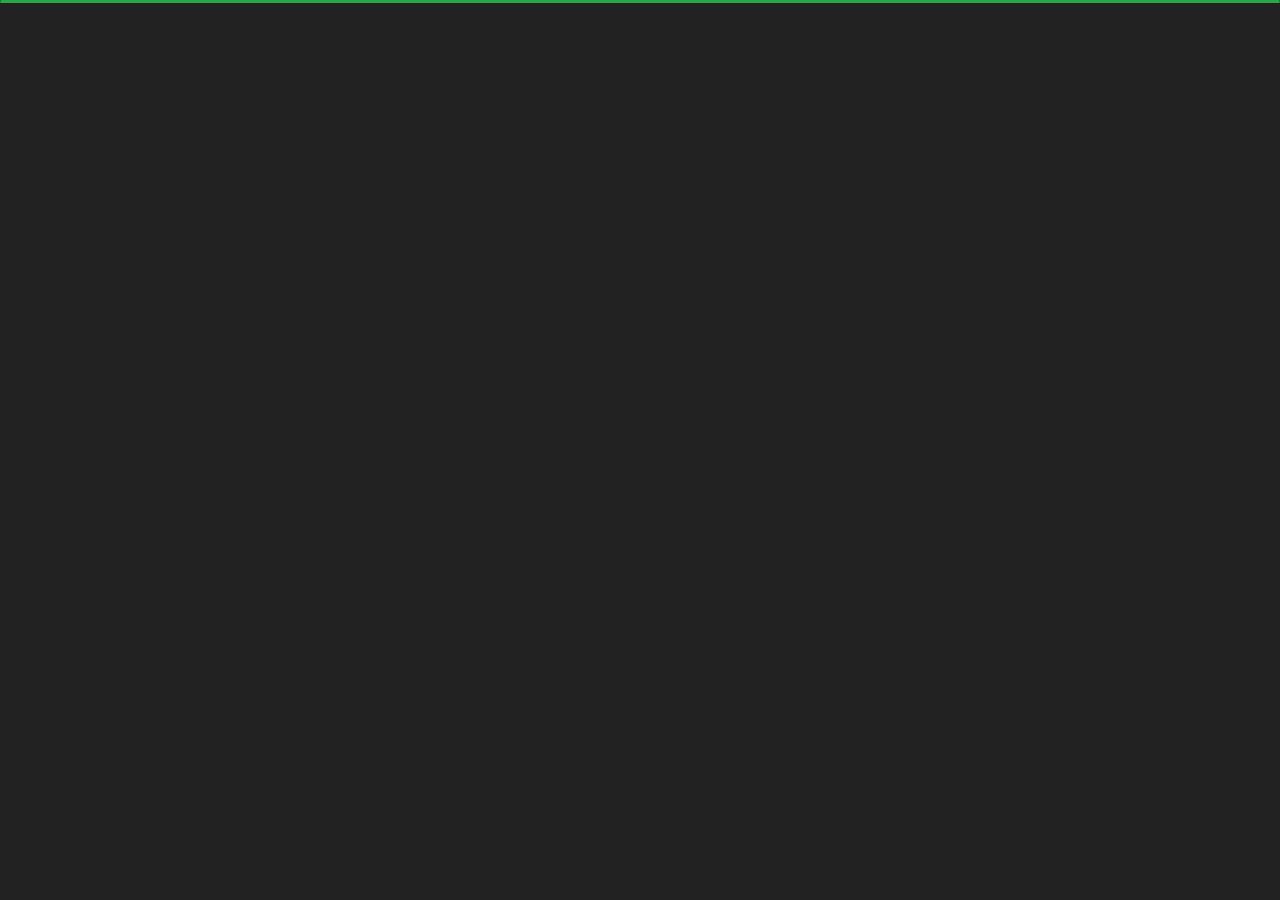
<file: index.html>
﻿<!DOCTYPE html>
<html lang="en">

<head>
    <meta charset="utf-8">
    <title>Karthika - Personal Portfolio</title>
    <meta name="viewport" content="width=device-width, initial-scale=1">
    <link rel="shortcut icon" type="image/x-icon" href="img/kar-logo.png">

    <!-- Template Google Fonts -->
    <!-- <link href="../../css.css?family=Poppins:400,400i,500,500i,600,600i,700,700i,800,800i,900,900i" rel="stylesheet">
    <link href="../../css-1.css?family=Open+Sans:300,400,400i,600,600i,700" rel="stylesheet"> -->

    <!-- Template CSS Files -->
    <link href="css/bootstrap.min.css" rel="stylesheet">
    <link href="css/preloader.min.css" rel="stylesheet">
    <link href="css/circle.css" rel="stylesheet">
    <link href="css/font-awesome.min.css" rel="stylesheet">
    <link href="css/fm.revealator.jquery.min.css" rel="stylesheet">
    <link href="css/style.css" rel="stylesheet">


    <!-- Live Style Switcher - demo only -->
    <link rel="alternate stylesheet" type="text/css" title="blue" href="css/skins/blue.css">
    <link rel="alternate stylesheet" type="text/css" title="green" href="css/skins/green.css">
    <link rel="alternate stylesheet" type="text/css" title="blueviolet" href="css/skins/blueviolet.css">
    <link rel="alternate stylesheet" type="text/css" title="goldenrod" href="css/skins/goldenrod.css">
    <link rel="alternate stylesheet" type="text/css" title="purple" href="css/skins/purple.css">
    <link rel="stylesheet" type="text/css" href="css/styleswitcher.css">

    <!-- Modernizr JS File -->
    <script src="js/modernizr.custom.js"></script>
</head>

<body class="home">
<!-- Live Style Switcher Starts - demo only -->

</div>
<!-- <div id="showSwitcher" class="styleSecondColor"><i class="fa fa-cog fa-spin"></i></div> -->
<!-- Live Style Switcher Ends - demo only -->
<!-- Header Starts -->
<header class="header" id="navbar-collapse-toggle">
    <!-- Fixed Navigation Starts -->
    <ul class="icon-menu d-none d-lg-block revealator-slideup revealator-once revealator-delay1">
        <li class="icon-box active">
            <i class="fa fa-home"></i>
            <a href="index.html">
                <h2>Home</h2>
            </a>
        </li>
        <li class="icon-box">
            <i class="fa fa-user"></i>
            <a href="about.html">
                <h2>About</h2>
            </a>
        </li>
        <li class="icon-box">
            <i class="fa fa-briefcase"></i>
            <a href="portfolio.html">
                <h2>Portfolio</h2>
            </a>
        </li>
        <li class="icon-box">
            <i class="fa fa-envelope-open"></i>
            <a href="contact.html">
                <h2>Contact</h2>
            </a>
        </li>
        <li class="icon-box">
            <i class="fa fa-comments"></i>
            <a href="blog.html">
                <h2>Blog</h2>
            </a>
        </li>
        <li class="icon-box">
            <i class="fa fa-graduation-cap"></i>
            <a href="education.html">
                <h2>Education</h2>
            </a>
        </li>
    </ul>
    <!-- Fixed Navigation Ends -->
    <!-- Mobile Menu Starts -->
    <nav role="navigation" class="d-block d-lg-none">
        <div id="menuToggle">
            <input type="checkbox">
            <span></span>
            <span></span>
            <span></span>
            <ul class="list-unstyled" id="menu">
                <li class="active"><a href="index.html"><i class="fa fa-home"></i><span>Home</span></a></li>
                <li><a href="about.html"><i class="fa fa-user"></i><span>About</span></a></li>
                <li><a href="portfolio.html"><i class="fa fa-folder-open"></i><span>Portfolio</span></a></li>
                <li><a href="contact.html"><i class="fa fa-envelope-open"></i><span>Contact</span></a></li>
                <li><a href="blog.html"><i class="fa fa-comments"></i><span>Blog</span></a></li>
            </ul>
        </div>
    </nav>
    <!-- Mobile Menu Ends -->
</header>
<!-- Header Ends -->
<!-- Main Content Starts -->
<section class="container-fluid main-container container-home p-0 revealator-slideup revealator-once revealator-delay1">
    <div class="color-block d-none d-lg-block"></div>
    <div class="row home-details-container align-items-center">
        <div class="col-lg-4 bg position-fixed d-none d-lg-block"></div>
        <div class="col-12 col-lg-8 offset-lg-4 home-details text-left text-sm-center text-lg-left">
            <div>
                <img src="img/kar-image.jpeg" class="img-fluid main-img-mobile d-none d-sm-block d-lg-none" alt="my picture">
                <h1 class="text-uppercase poppins-font">I'm Karthika K.<span>software Engineer</span></h1>
                <p class="open-sans-font">I'm a India based software Engineer focused on crafting clean & user‑friendly experiences, I am passionate about building excellent software that improves the lives of those around me.</p>
                <a class="button" href="about.html">
                    <span class="button-text">more about me</span>
                    <span class="button-icon fa fa-arrow-right"></span>
                </a>
            </div>
        </div>
    </div>
</section>
<!-- Main Content Ends -->

<!-- Template JS Files -->
<script src="js/jquery-3.5.0.min.js"></script>
<script src="js/styleswitcher.js"></script>
<script src="js/preloader.min.js"></script>
<script src="js/fm.revealator.jquery.min.js"></script>
<script src="js/imagesloaded.pkgd.min.js"></script>
<script src="js/masonry.pkgd.min.js"></script>
<script src="js/classie.js"></script>
<script src="js/cbpGridGallery.js"></script>
<script src="js/jquery.hoverdir.js"></script>
<script src="js/popper.min.js"></script>
<script src="js/bootstrap.js"></script>
<script src="js/custom.js"></script>

</body>

</html>
</file>
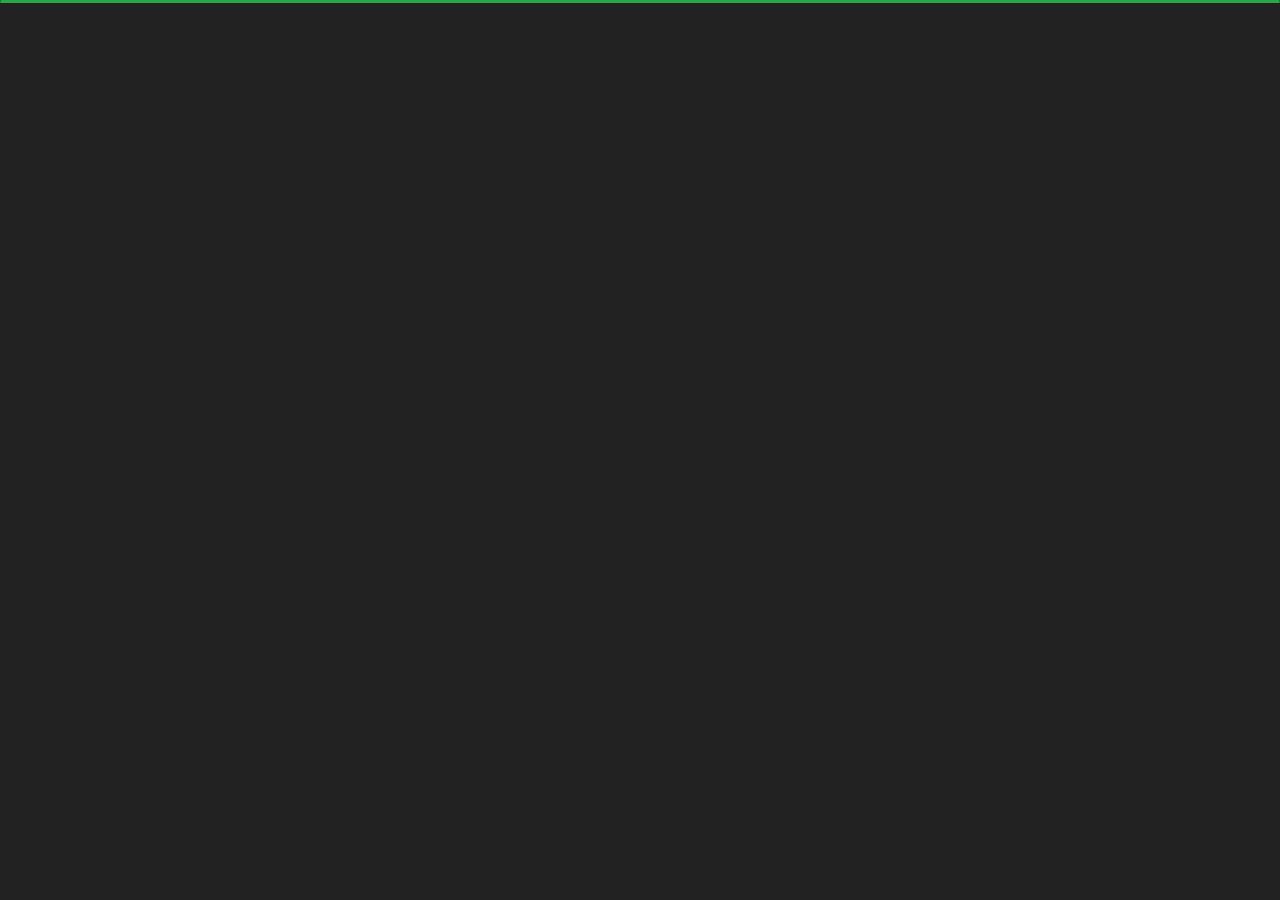
<file: about.html>
﻿<!DOCTYPE html>
<html lang="en">

<head>
    <meta charset="utf-8">
    <title>About - Karthika Personal Portfolio</title>
    <meta name="viewport" content="width=device-width, initial-scale=1">
    <link rel="shortcut icon" type="image/x-icon" href="img/kar-logo.png">

<!-- Template Google Fonts -->
<!--     <link href="../../css.css?family=Poppins:400,400i,500,500i,600,600i,700,700i,800,800i,900,900i" rel="stylesheet">
    <link href="../../css-1.css?family=Open+Sans:300,400,400i,600,600i,700" rel="stylesheet"> --> -->

    <!-- Template CSS Files -->
    <link href="css/bootstrap.min.css" rel="stylesheet">
    <link href="css/preloader.min.css" rel="stylesheet">
    <link href="css/circle.css" rel="stylesheet">
    <link href="css/font-awesome.min.css" rel="stylesheet">
    <link href="css/fm.revealator.jquery.min.css" rel="stylesheet">
    <link href="css/style.css" rel="stylesheet">

    <!-- Live Style Switcher - demo only -->
    <link rel="alternate stylesheet" type="text/css" title="blue" href="css/skins/blue.css">
    <link rel="alternate stylesheet" type="text/css" title="green" href="css/skins/green.css">
    <link rel="alternate stylesheet" type="text/css" title="blueviolet" href="css/skins/blueviolet.css">
    <link rel="alternate stylesheet" type="text/css" title="goldenrod" href="css/skins/goldenrod.css">
    <link rel="alternate stylesheet" type="text/css" title="purple" href="css/skins/purple.css">
    <link rel="stylesheet" type="text/css" href="css/styleswitcher.css">

    <!-- Modernizr JS File -->
    <script src="js/modernizr.custom.js"></script>
</head>

<body class="about">
<!-- Live Style Switcher Starts - demo only -->

</div>

<!-- Live Style Switcher Ends - demo only -->
<!-- Header Starts -->
<header class="header" id="navbar-collapse-toggle">
    <!-- Fixed Navigation Starts -->
    <ul class="icon-menu d-none d-lg-block revealator-slideup revealator-once revealator-delay1">
        <li class="icon-box">
            <i class="fa fa-home"></i>
            <a href="index.html">
                <h2>Home</h2>
            </a>
        </li>
        <li class="icon-box active">
            <i class="fa fa-user"></i>
            <a href="about.html">
                <h2>About</h2>
            </a>
        </li>
        <li class="icon-box">
            <i class="fa fa-briefcase"></i>
            <a href="portfolio.html">
                <h2>Portfolio</h2>
            </a>
        </li>
        <li class="icon-box">
            <i class="fa fa-envelope-open"></i>
            <a href="contact.html">
                <h2>Contact</h2>
            </a>
        </li>
        <li class="icon-box">
            <i class="fa fa-comments"></i>
            <a href="blog.html">
                <h2>Blog</h2>
            </a>
        </li>
        <li class="icon-box">
            <i class="fa fa-graduation-cap"></i>
            <a href="education.html">
                <h2>Education</h2>
            </a>
        </li>
    </ul>
    <!-- Fixed Navigation Ends -->
    <!-- Mobile Menu Starts -->
    <nav role="navigation" class="d-block d-lg-none">
        <div id="menuToggle">
            <input type="checkbox">
            <span></span>
            <span></span>
            <span></span>
            <ul class="list-unstyled" id="menu">
                <li><a href="index.html"><i class="fa fa-home"></i><span>Home</span></a></li>
                <li class="active"><a href="about.html"><i class="fa fa-user"></i><span>About</span></a></li>
                <li><a href="portfolio.html"><i class="fa fa-folder-open"></i><span>Portfolio</span></a></li>
                <li><a href="contact.html"><i class="fa fa-envelope-open"></i><span>Contact</span></a></li>
                <li><a href="blog.html"><i class="fa fa-comments"></i><span>Blog</span></a></li>
            </ul>
        </div>
    </nav>
    <!-- Mobile Menu Ends -->
</header>
<!-- Header Ends -->
<!-- Page Title Starts -->
<section class="title-section text-left text-sm-center revealator-slideup revealator-once revealator-delay1">
    <h1>ABOUT <span>ME</span></h1>
    <span class="title-bg">Resume</span>
</section>
<!-- Page Title Ends -->
<!-- Main Content Starts -->
<section class="main-content revealator-slideup revealator-once revealator-delay1">
    <div class="container">
        <div class="row">
            <!-- Personal Info Starts -->
            <div class="col-12 col-lg-12 col-xl-12">
                <div class="row">
                    <div class="col-12">
                        <h3 class="text-uppercase custom-title mb-0 ft-wt-600">personal infos</h3>
                    </div>
                    <div class="col-12 d-block d-sm-none">
                        <img src="img/kar-image.jpeg" class="img-fluid main-img-mobile" alt="my picture">
                    </div>
                    <div class="col-6">
                        <ul class="about-list list-unstyled open-sans-font">
                            <li> <span class="title">first name :</span> <span class="value d-block d-sm-inline-block d-lg-block d-xl-inline-block">Karthika</span> </li>
                            <li> <span class="title">last name :</span> <span class="value d-block d-sm-inline-block d-lg-block d-xl-inline-block">Kaleshan</span> </li>
                            <li> <span class="title">Age :</span> <span class="value d-block d-sm-inline-block d-lg-block d-xl-inline-block">24 Years</span> </li>
                            <li> <span class="title">Nationality :</span> <span class="value d-block d-sm-inline-block d-lg-block d-xl-inline-block">Indian</span> </li>
                            <li> <span class="title">Freelance :</span> <span class="value d-block d-sm-inline-block d-lg-block d-xl-inline-block">Available</span> </li>
                        </ul>
                    </div>
                    <div class="col-6">
                        <ul class="about-list list-unstyled open-sans-font">
                            <li> <span class="title">Address :</span> <span class="value d-block d-sm-inline-block d-lg-block d-xl-inline-block">Navagrahamadam, Karunagapally, Kollam</span> </li>
                            <li> <span class="title">phone :</span> <span class="value d-block d-sm-inline-block d-lg-block d-xl-inline-block">+917356361300</span> </li>
                            <li> <span class="title">Email :</span> <span class="value d-block d-sm-inline-block d-lg-block d-xl-inline-block">karthikakaleshan1999@gmail.com</span> </li>
                            <li> <span class="title">langages :</span> <span class="value d-block d-sm-inline-block d-lg-block d-xl-inline-block">Malayalam, English</span> </li>
                        </ul>
                    </div>
                    <!-- <div class="col-12 mt-3">
                        <a class="button" href="#">
                            <span class="button-text">Download CV</span>
                            <span class="button-icon fa fa-download"></span>
                        </a>
                    </div> -->
                </div>
            </div>
            <!-- Personal Info Ends -->
            <!-- Boxes Starts -->
            <!-- <div class="col-12 col-lg-7 col-xl-6 mt-5 mt-lg-0">
                <div class="row">
                    <div class="col-6">
                        <div class="box-stats with-margin">
                            <h3 class="poppins-font position-relative">5</h3>
                            <p class="open-sans-font m-0 position-relative text-uppercase">years of <span class="d-block">experience</span></p>
                        </div>
                    </div>
                    <div class="col-6">
                        <div class="box-stats with-margin">
                            <h3 class="poppins-font position-relative">15</h3>
                            <p class="open-sans-font m-0 position-relative text-uppercase">completed <span class="d-block">projects</span></p>
                        </div>
                    </div>
                    <div class="col-6">
                        <div class="box-stats">
                            <h3 class="poppins-font position-relative">32</h3>
                            <p class="open-sans-font m-0 position-relative text-uppercase">Happy<span class="d-block">customers</span></p>
                        </div>
                    </div>
                    <div class="col-6">
                        <div class="box-stats">
                            <h3 class="poppins-font position-relative">5</h3>
                            <p class="open-sans-font m-0 position-relative text-uppercase">awards <span class="d-block">won</span></p>
                        </div>
                    </div>
                </div>
            </div> -->
            <!-- Boxes Ends -->
        </div>
        <hr class="separator">
        <!-- Skills Starts -->
        <!-- <div class="row">
            <div class="col-12">
                <h3 class="text-uppercase pb-4 pb-sm-5 mb-3 mb-sm-0 text-left text-sm-center custom-title ft-wt-600">My Skills</h3>
            </div>
            <div class="col-6 col-md-3 mb-3 mb-sm-5">
                <div class="c100 p95">
                    <span>95%</span>
                    <div class="slice">
                        <div class="bar"></div>
                        <div class="fill"></div>
                    </div>
                </div>
                <h6 class="text-uppercase open-sans-font text-center mt-2 mt-sm-4">html5</h6>
            </div>
            <div class="col-6 col-md-3 mb-3 mb-sm-5">
                <div class="c100 p89">
                    <span>90%</span>
                    <div class="slice">
                        <div class="bar"></div>
                        <div class="fill"></div>
                    </div>
                </div>
                <h6 class="text-uppercase open-sans-font text-center mt-2 mt-sm-4">javascript</h6>
            </div>
            <div class="col-6 col-md-3 mb-3 mb-sm-5">
                <div class="c100 p95">
                    <span>95%</span>
                    <div class="slice">
                        <div class="bar"></div>
                        <div class="fill"></div>
                    </div>
                </div>
                <h6 class="text-uppercase open-sans-font text-center mt-2 mt-sm-4">css</h6>
            </div>
            <div class="col-6 col-md-3 mb-3 mb-sm-5">
                <div class="c100 p95">
                    <span>95%</span>
                    <div class="slice">
                        <div class="bar"></div>
                        <div class="fill"></div>
                    </div>
                </div>
                <h6 class="text-uppercase open-sans-font text-center mt-2 mt-sm-4">bootstrap</h6>
            </div>
            <div class="col-6 col-md-3 mb-3 mb-sm-5">
                <div class="c100 p95">
                    <span>95%</span>
                    <div class="slice">
                        <div class="bar"></div>
                        <div class="fill"></div>
                    </div>
                </div>
                <h6 class="text-uppercase open-sans-font text-center mt-2 mt-sm-4">TailwindCss</h6>
            </div>
            <div class="col-6 col-md-3 mb-3 mb-sm-5">
                <div class="c100 p65">
                    <span>70%</span>
                    <div class="slice">
                        <div class="bar"></div>
                        <div class="fill"></div>
                    </div>
                </div>
                <h6 class="text-uppercase open-sans-font text-center mt-2 mt-sm-4">jquery</h6>
            </div>
            <div class="col-6 col-md-3 mb-3 mb-sm-5">
                <div class="c100 p65">
                    <span>70%</span>
                    <div class="slice">
                        <div class="bar"></div>
                        <div class="fill"></div>
                    </div>
                </div>
                <h6 class="text-uppercase open-sans-font text-center mt-2 mt-sm-4">angular</h6>
            </div>
            <div class="col-6 col-md-3 mb-3 mb-sm-5">
                <div class="c100 p65">
                    <span>70%</span>
                    <div class="slice">
                        <div class="bar"></div>
                        <div class="fill"></div>
                    </div>
                </div>
                <h6 class="text-uppercase open-sans-font text-center mt-2 mt-sm-4">react</h6>
            </div>
        </div> -->
        <!-- Skills Ends -->
        <!-- <hr class="separator mt-1"> -->
        <!-- Experience & Education Starts -->
        <!-- <div class="row">
            <div class="col-12">
                <h3 class="text-uppercase pb-5 mb-0 text-left text-sm-center custom-title ft-wt-600">Experience <span>&</span> Education</h3>
            </div>
            <div class="col-lg-6 m-15px-tb">
                <div class="resume-box">
                    <ul>
                        <li>
                            <div class="icon">
                                <i class="fa fa-briefcase"></i>
                            </div>
                            <span class="time open-sans-font text-uppercase">2021 - Present</span>
                            <h5 class="poppins-font text-uppercase">Senior UI/UX Designer<span class="place open-sans-font">Aksa SDS</span></h5>
                            <p class="open-sans-font">Gather and evaluate user requirements in collaboration with product managers and engineers.Illustrate design ideas using storyboards, process flows and sitemaps.Design graphic user interface elements, like menus, tabs and widgets.Build page navigation buttons and search fields.Develop UI mockups and prototypes that clearly illustrate how sites function and look like.Create original graphic designs (e.g. images, sketches and tables).Prepare and present rough drafts to internal teams and key stakeholders.Identify and troubleshoot UX problems (e.g. responsiveness).Conduct layout adjustments based on user feedback and Adhere to style standards on fonts, colors and images. Ensure the technical feasibility of UI/UX designs.</p>
                        </li>
                        <li>
                            <div class="icon">
                                <i class="fa fa-briefcase"></i>
                            </div>
                            <span class="time open-sans-font text-uppercase">2018 - 2021</span>
                            <h5 class="poppins-font text-uppercase">Senior UI/UX Designer <span class="place open-sans-font">Arkhitech</span></h5>
                            <p class="open-sans-font">I was responsible the look and feel of a physical or digital product. This can include everything from packaging to web design. I work closely with interaction designers and UI/UX copywriters to create a user experience that is aesthetically pleasing, user-friendly, and efficient. My job was to assist UI/UX designers with developing high-fidelity prototypes towards the end of the design phase.visual styling of an app or website. Think things like how icons are designed, how they’re arranged on the page, and how they relate to each other. Design elements such as font choice, color scheme, graphics, buttons, and menu styling are all elements of interface design</p>
                        </li>
                        <li>
                            <div class="icon">
                                <i class="fa fa-briefcase"></i>
                            </div>
                            <span class="time open-sans-font text-uppercase">2016 - 2018</span>
                            <h5 class="poppins-font text-uppercase">Frontend Developer <span class="place open-sans-font">Devtrest Pvt Ltd</span></h5>
                            <p class="open-sans-font">My responsibility was to Optimizie the user experience.Using HTML, JavaScript and CSS to bring concepts to life.Developing and maintaining the user interface.Implementing design on mobile websites.Creating tools that improve site interaction regardless of the browser.Managing software workflow.Following SEO best practices.Fixing bugs and testing for usability.Ensure the technical feasibility of UI/UX designs.</p>
                        </li>
                    </ul>
                </div>
            </div>
            <div class="col-lg-6 m-15px-tb">
                <div class="resume-box">
                    <ul>
                        <li>
                            <div class="icon">
                                <i class="fa fa-graduation-cap"></i>
                            </div>
                            <span class="time open-sans-font text-uppercase">2021</span>
                            <h5 class="poppins-font text-uppercase">Foundations of User Experience (UX) Design<span class="place open-sans-font">Google</span></h5>
                            <p class="open-sans-font">Credential : <a href="https://www.coursera.org/account/accomplishments/verify/YVZAFN339CKT?utm_source=link&utm_medium=certificate&utm_content=cert_image&utm_campaign=sharing_cta&utm_product=course">Click here</a></p>
                        </li>
                        <li>
                            <div class="icon">
                                <i class="fa fa-graduation-cap"></i>
                            </div>
                            <span class="time open-sans-font text-uppercase">2018</span>
                            <h5 class="poppins-font text-uppercase">Bachelor Degree BSCS<span class="place open-sans-font">Air University</span></h5>
                        </li>
                        <li>
                            <div class="icon">
                                <i class="fa fa-graduation-cap"></i>
                            </div>
                            <span class="time open-sans-font text-uppercase">2013</span>
                            <h5 class="poppins-font text-uppercase">ICS  <span class="place open-sans-font">502 Model Collage</span></h5>
                        </li>
                    </ul>
                </div>
            </div>
        </div> -->
        <!-- Experience & Education Ends -->
    </div>
</section>
<!-- Main Content Ends -->

<!-- Template JS Files -->
<script src="js/jquery-3.5.0.min.js"></script>
<script src="js/styleswitcher.js"></script>
<script src="js/preloader.min.js"></script>
<script src="js/fm.revealator.jquery.min.js"></script>
<script src="js/imagesloaded.pkgd.min.js"></script>
<script src="js/masonry.pkgd.min.js"></script>
<script src="js/classie.js"></script>
<script src="js/cbpGridGallery.js"></script>
<script src="js/jquery.hoverdir.js"></script>
<script src="js/popper.min.js"></script>
<script src="js/bootstrap.js"></script>
<script src="js/custom.js"></script>

</body>

</html>
</file>
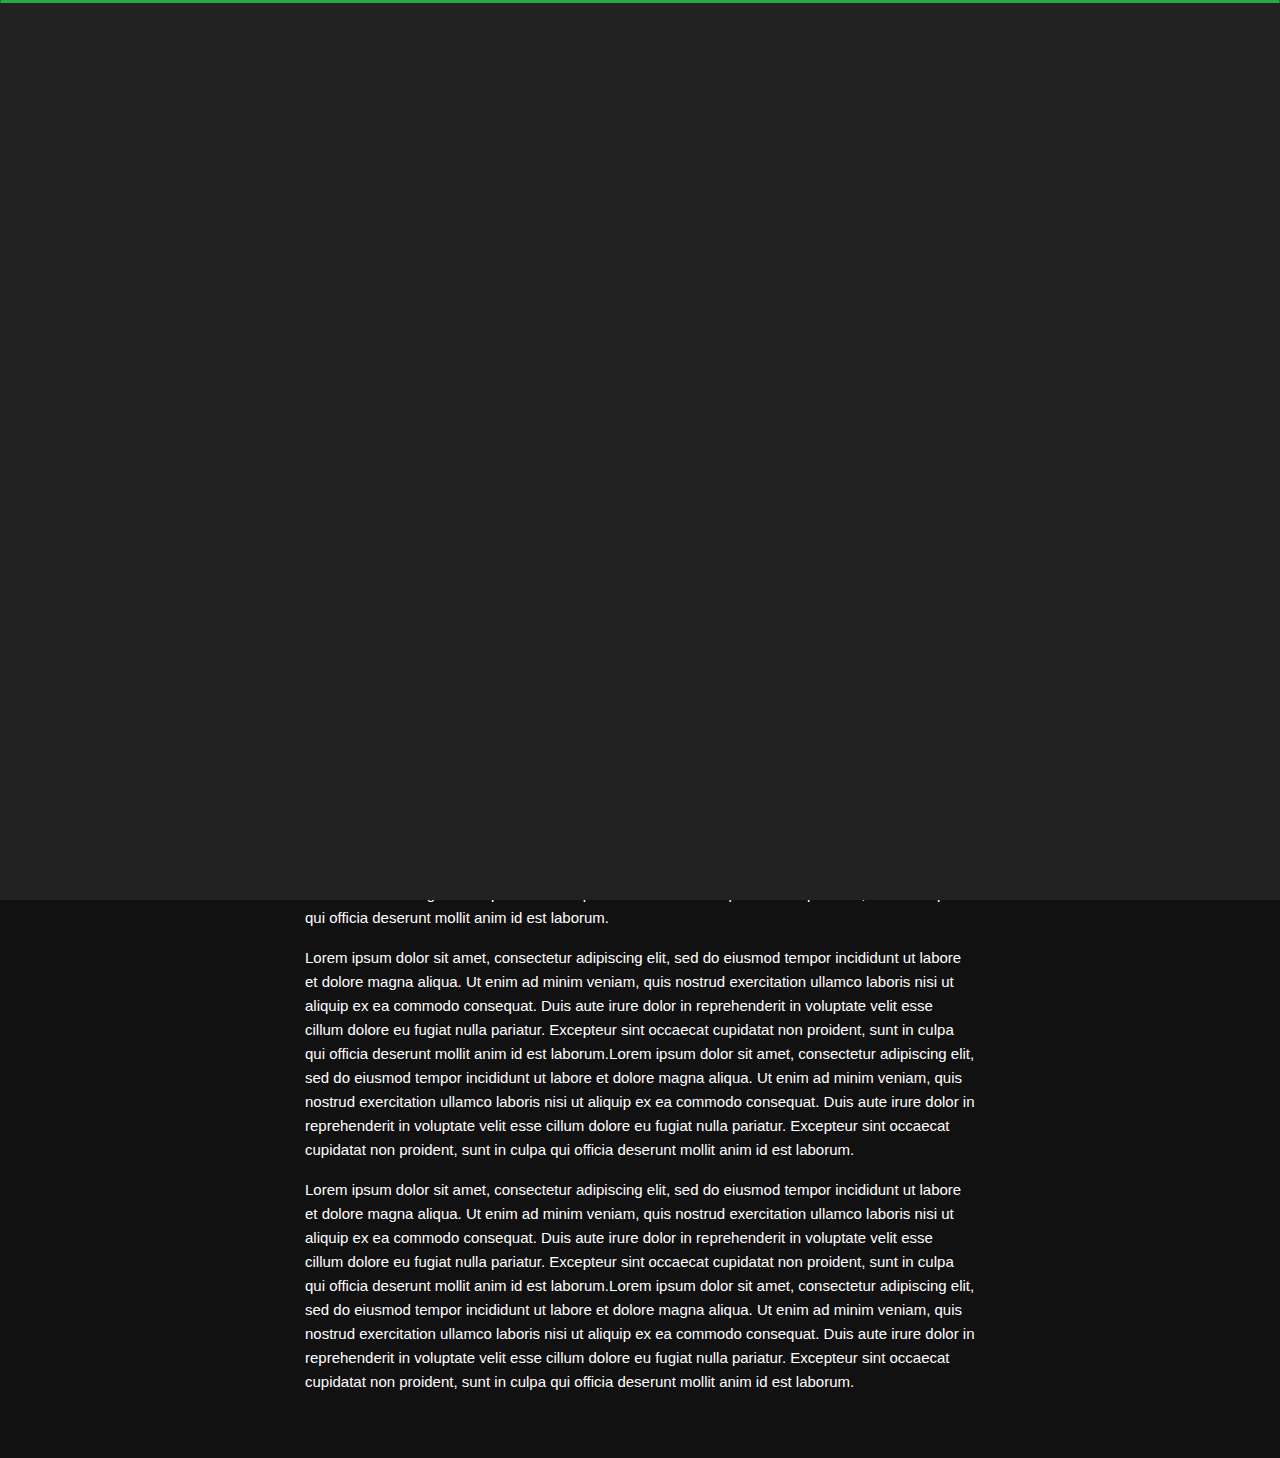
<file: blog-post.html>
﻿<!DOCTYPE html>
<html lang="en">

<head>
    <meta charset="utf-8">
    <title>Blog - Tunis Personal Portfolio</title>
    <meta name="viewport" content="width=device-width, initial-scale=1">
    <link rel="shortcut icon" type="image/x-icon" href="img/kar-logo.png">


    <!-- Template Google Fonts -->
<!--     <link href="../../css.css?family=Poppins:400,400i,500,500i,600,600i,700,700i,800,800i,900,900i" rel="stylesheet">
    <link href="../../css-1.css?family=Open+Sans:300,400,400i,600,600i,700" rel="stylesheet"> -->

    <!-- Template CSS Files -->
    <link href="css/bootstrap.min.css" rel="stylesheet">
    <link href="css/preloader.min.css" rel="stylesheet">
    <link href="css/circle.css" rel="stylesheet">
    <link href="css/font-awesome.min.css" rel="stylesheet">
    <link href="css/fm.revealator.jquery.min.css" rel="stylesheet">
    <link href="css/style.css" rel="stylesheet">

    <!-- Live Style Switcher - demo only -->
    <link rel="alternate stylesheet" type="text/css" title="blue" href="css/skins/blue.css">
    <link rel="alternate stylesheet" type="text/css" title="green" href="css/skins/green.css">
    <link rel="alternate stylesheet" type="text/css" title="blueviolet" href="css/skins/blueviolet.css">
    <link rel="alternate stylesheet" type="text/css" title="goldenrod" href="css/skins/goldenrod.css">
    <link rel="alternate stylesheet" type="text/css" title="purple" href="css/skins/purple.css">
    <link rel="stylesheet" type="text/css" href="css/styleswitcher.css">

    <!-- Modernizr JS File -->
    <script src="js/modernizr.custom.js"></script>
</head>

<body class="blog-post">
<!-- Live Style Switcher Starts - demo only -->

<!-- Live Style Switcher Ends - demo only -->
<!-- Header Starts -->
<header class="header" id="navbar-collapse-toggle">
    <!-- Fixed Navigation Starts -->
    <ul class="icon-menu d-none d-lg-block revealator-slideup revealator-once revealator-delay1">
        <li class="icon-box">
            <i class="fa fa-home"></i>
            <a href="index.html">
                <h2>Home</h2>
            </a>
        </li>
        <li class="icon-box">
            <i class="fa fa-user"></i>
            <a href="about.html">
                <h2>About</h2>
            </a>
        </li>
        <li class="icon-box">
            <i class="fa fa-briefcase"></i>
            <a href="portfolio.html">
                <h2>Portfolio</h2>
            </a>
        </li>
        <li class="icon-box">
            <i class="fa fa-envelope-open"></i>
            <a href="contact.html">
                <h2>Contact</h2>
            </a>
        </li>
        <li class="icon-box active">
            <i class="fa fa-comments"></i>
            <a href="blog.html">
                <h2>Blog</h2>
            </a>
        </li>
        <li class="icon-box">
            <i class="fa fa-graduation-cap"></i>
            <a href="education.html">
                <h2>Education</h2>
            </a>
        </li>
    </ul>
    <!-- Fixed Navigation Ends -->
    <!-- Mobile Menu Starts -->
    <nav role="navigation" class="d-block d-lg-none">
        <div id="menuToggle">
            <input type="checkbox">
            <span></span>
            <span></span>
            <span></span>
            <ul class="list-unstyled" id="menu">
                <li><a href="index.html"><i class="fa fa-home"></i><span>Home</span></a></li>
                <li><a href="about.html"><i class="fa fa-user"></i><span>About</span></a></li>
                <li><a href="portfolio.html"><i class="fa fa-folder-open"></i><span>Portfolio</span></a></li>
                <li><a href="contact.html"><i class="fa fa-envelope-open"></i><span>Contact</span></a></li>
                <li class="active"><a href="blog.html"><i class="fa fa-comments"></i><span>Blog</span></a></li>
            </ul>
        </div>
    </nav>
    <!-- Mobile Menu Ends -->
</header>
<!-- Header Ends -->
<!-- Page Title Starts -->
<section class="title-section text-left text-sm-center revealator-slideup revealator-once revealator-delay1">
    <h1>my <span>blog</span></h1>
    <span class="title-bg">posts</span>
</section>
<!-- Page Title Ends -->
<!-- Main Content Starts -->
<section class="main-content revealator-slideup revealator-once revealator-delay1">
    <div class="container">
        <div class="row">
            <!-- Article Starts -->
            <article class="col-12">
                <!-- Meta Starts -->
                <div class="meta open-sans-font">
                    <span><i class="fa fa-user"></i> steve</span>
                    <span class="date"><i class="fa fa-calendar"></i> 9 January 2017</span>
                    <span><i class="fa fa-tags"></i> wordpress, business, economy, design</span>
                </div>
                <!-- Meta Ends -->
                <!-- Article Content Starts -->
                <h1 class="text-uppercase text-capitalize">Everything You Need to Know About Web Accessibility</h1>
                <img src="img/blog/blog-post-1.jpg" class="img-fluid" alt="Blog image">
                <div class="blog-excerpt open-sans-font pb-5">
                    <p>Lorem ipsum dolor sit amet, consectetur adipiscing elit, sed do eiusmod tempor incididunt ut labore et dolore magna aliqua. Ut enim ad minim veniam, quis nostrud exercitation ullamco laboris nisi ut aliquip ex ea commodo consequat.
                        Duis aute irure dolor in reprehenderit in voluptate velit esse cillum dolore eu fugiat nulla pariatur. Excepteur sint occaecat cupidatat non proident, sunt in culpa qui officia deserunt mollit anim id est laborum.</p>
                    <p>Lorem ipsum dolor sit amet, consectetur adipiscing elit, sed do eiusmod tempor incididunt ut labore et dolore magna aliqua. Ut enim ad minim veniam, quis nostrud exercitation ullamco laboris nisi ut aliquip ex ea commodo consequat.
                        Duis aute irure dolor in reprehenderit in voluptate velit esse cillum dolore eu fugiat nulla pariatur. Excepteur sint occaecat cupidatat non proident, sunt in culpa qui officia deserunt mollit anim id est laborum.Lorem ipsum
                        dolor sit amet, consectetur adipiscing elit, sed do eiusmod tempor incididunt ut labore et dolore magna aliqua. Ut enim ad minim veniam, quis nostrud exercitation ullamco laboris nisi ut aliquip ex ea commodo consequat. Duis
                        aute irure dolor in reprehenderit in voluptate velit esse cillum dolore eu fugiat nulla pariatur. Excepteur sint occaecat cupidatat non proident, sunt in culpa qui officia deserunt mollit anim id est laborum.</p>
                    <p>Lorem ipsum dolor sit amet, consectetur adipiscing elit, sed do eiusmod tempor incididunt ut labore et dolore magna aliqua. Ut enim ad minim veniam, quis nostrud exercitation ullamco laboris nisi ut aliquip ex ea commodo consequat.
                        Duis aute irure dolor in reprehenderit in voluptate velit esse cillum dolore eu fugiat nulla pariatur. Excepteur sint occaecat cupidatat non proident, sunt in culpa qui officia deserunt mollit anim id est laborum.Lorem ipsum
                        dolor sit amet, consectetur adipiscing elit, sed do eiusmod tempor incididunt ut labore et dolore magna aliqua. Ut enim ad minim veniam, quis nostrud exercitation ullamco laboris nisi ut aliquip ex ea commodo consequat. Duis
                        aute irure dolor in reprehenderit in voluptate velit esse cillum dolore eu fugiat nulla pariatur. Excepteur sint occaecat cupidatat non proident, sunt in culpa qui officia deserunt mollit anim id est laborum.</p>
                </div>
                <!-- Article Content Ends -->
            </article>
            <!-- Article Ends -->
        </div>
    </div>
</section>
<!-- Template JS Files -->
<script src="js/jquery-3.5.0.min.js"></script>
<script src="js/styleswitcher.js"></script>
<script src="js/preloader.min.js"></script>
<script src="js/fm.revealator.jquery.min.js"></script>
<script src="js/imagesloaded.pkgd.min.js"></script>
<script src="js/masonry.pkgd.min.js"></script>
<script src="js/classie.js"></script>
<script src="js/cbpGridGallery.js"></script>
<script src="js/jquery.hoverdir.js"></script>
<script src="js/popper.min.js"></script>
<script src="js/bootstrap.js"></script>
<script src="js/custom.js"></script>

</body>

</html>
</file>
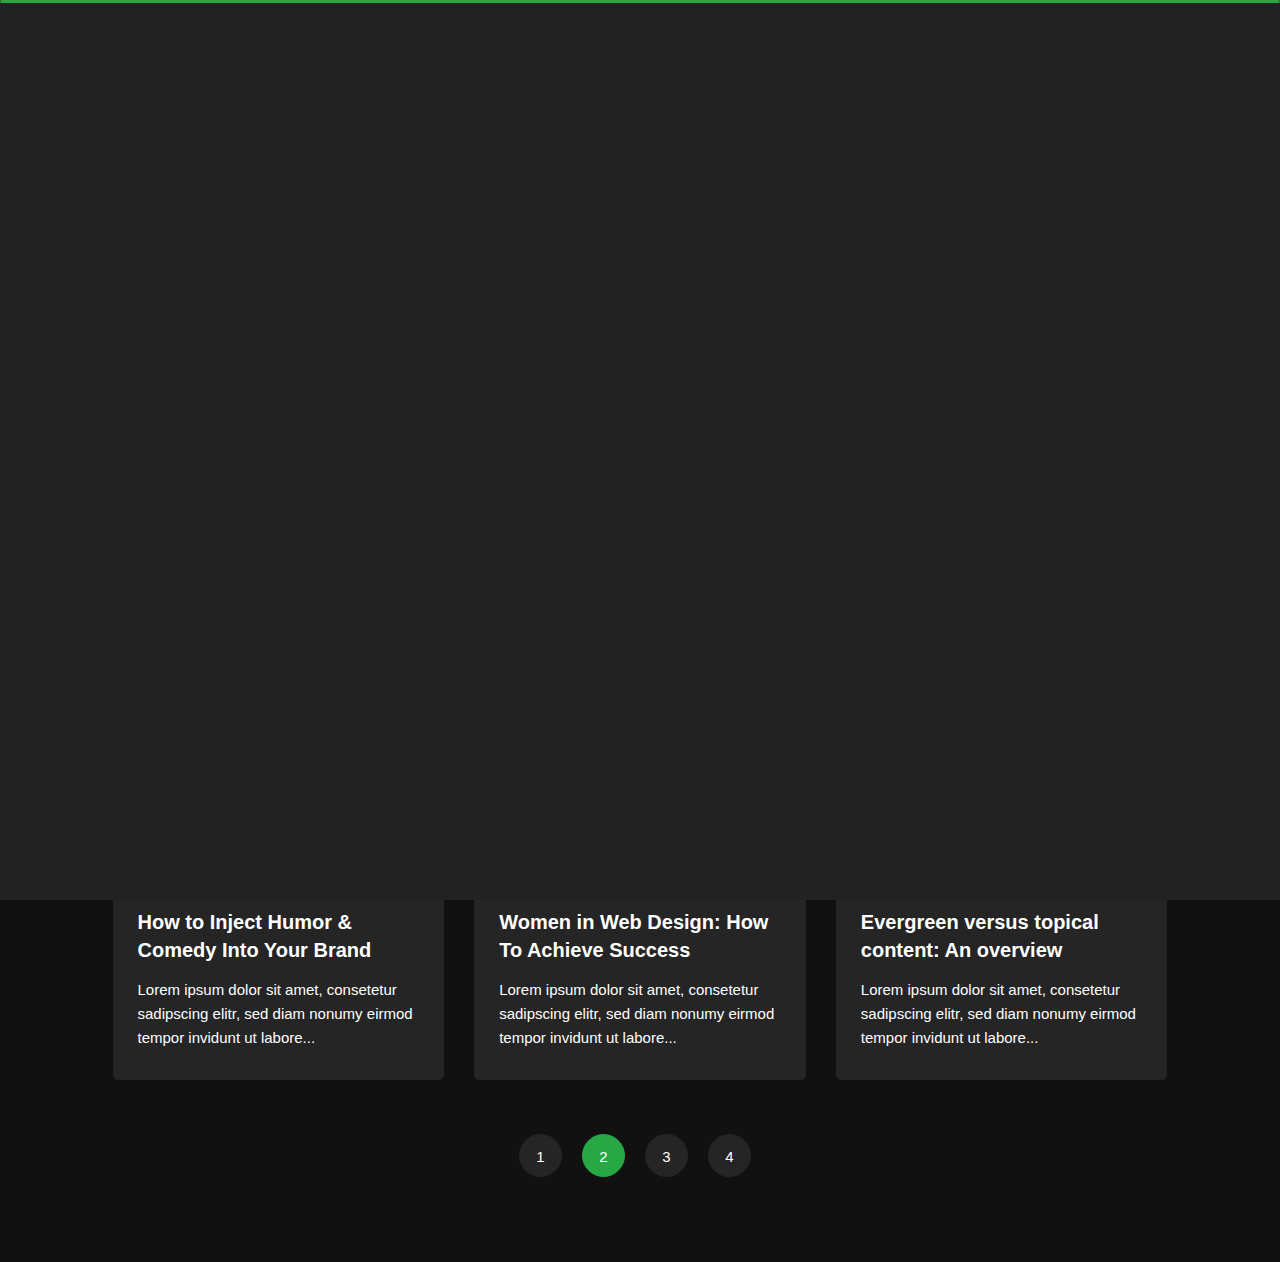
<file: blog.html>
﻿<!DOCTYPE html>
<html lang="en">

<head>
    <meta charset="utf-8">
    <title>Blog - Tunis Personal Portfolio</title>
    <meta name="viewport" content="width=device-width, initial-scale=1">
    <link rel="shortcut icon" type="image/x-icon" href="img/kar-logo.png">


    <!-- Template Google Fonts -->
<!--     <link href="../../css.css?family=Poppins:400,400i,500,500i,600,600i,700,700i,800,800i,900,900i" rel="stylesheet">
    <link href="../../css-1.css?family=Open+Sans:300,400,400i,600,600i,700" rel="stylesheet">
 -->
    <!-- Template CSS Files -->
    <link href="css/bootstrap.min.css" rel="stylesheet">
    <link href="css/preloader.min.css" rel="stylesheet">
    <link href="css/circle.css" rel="stylesheet">
    <link href="css/font-awesome.min.css" rel="stylesheet">
    <link href="css/fm.revealator.jquery.min.css" rel="stylesheet">
    <link href="css/style.css" rel="stylesheet">

    <!-- Live Style Switcher - demo only -->
    <link rel="alternate stylesheet" type="text/css" title="blue" href="css/skins/blue.css">
    <link rel="alternate stylesheet" type="text/css" title="green" href="css/skins/green.css">
    <link rel="alternate stylesheet" type="text/css" title="blueviolet" href="css/skins/blueviolet.css">
    <link rel="alternate stylesheet" type="text/css" title="goldenrod" href="css/skins/goldenrod.css">
    <link rel="alternate stylesheet" type="text/css" title="purple" href="css/skins/purple.css">
    <link rel="stylesheet" type="text/css" href="css/styleswitcher.css">

    <!-- Modernizr JS File -->
    <script src="js/modernizr.custom.js"></script>
</head>

<body class="blog">

<!-- Header Starts -->
<header class="header" id="navbar-collapse-toggle">
    <!-- Fixed Navigation Starts -->
    <ul class="icon-menu d-none d-lg-block revealator-slideup revealator-once revealator-delay1">
        <li class="icon-box">
            <i class="fa fa-home"></i>
            <a href="index.html">
                <h2>Home</h2>
            </a>
        </li>
        <li class="icon-box">
            <i class="fa fa-user"></i>
            <a href="about.html">
                <h2>About</h2>
            </a>
        </li>
        <li class="icon-box">
            <i class="fa fa-briefcase"></i>
            <a href="portfolio.html">
                <h2>Portfolio</h2>
            </a>
        </li>
        <li class="icon-box">
            <i class="fa fa-envelope-open"></i>
            <a href="contact.html">
                <h2>Contact</h2>
            </a>
        </li>
        <li class="icon-box active">
            <i class="fa fa-comments"></i>
            <a href="blog.html">
                <h2>Blog</h2>
            </a>
        </li>
        <li class="icon-box">
            <i class="fa fa-graduation-cap"></i>
            <a href="education.html">
                <h2>Education</h2>
            </a>
        </li>
    </ul>
    <!-- Fixed Navigation Ends -->
    <!-- Mobile Menu Starts -->
    <nav role="navigation" class="d-block d-lg-none">
        <div id="menuToggle">
            <input type="checkbox">
            <span></span>
            <span></span>
            <span></span>
            <ul class="list-unstyled" id="menu">
                <li><a href="index.html"><i class="fa fa-home"></i><span>Home</span></a></li>
                <li><a href="about.html"><i class="fa fa-user"></i><span>About</span></a></li>
                <li><a href="portfolio.html"><i class="fa fa-folder-open"></i><span>Portfolio</span></a></li>
                <li><a href="contact.html"><i class="fa fa-envelope-open"></i><span>Contact</span></a></li>
                <li class="active"><a href="blog.html"><i class="fa fa-comments"></i><span>Blog</span></a></li>
            </ul>
        </div>
    </nav>
    <!-- Mobile Menu Ends -->
</header>
<!-- Header Ends -->
<!-- Page Title Starts -->
<section class="title-section text-left text-sm-center revealator-slideup revealator-once revealator-delay1">
    <h1>my <span>blog</span></h1>
    <span class="title-bg">posts</span>
</section>
<!-- Page Title Ends -->
<!-- Main Content Starts -->
<section class="main-content revealator-slideup revealator-once revealator-delay1">
    <div class="container">
        <!-- Articles Starts -->
        <div class="row">
            <!-- Article Starts -->
            <div class="col-12 col-md-6 col-lg-6 col-xl-4 mb-30">
                <article class="post-container">
                    <div class="post-thumb">
                        <a href="blog-post.html" class="d-block position-relative overflow-hidden">
                            <img src="img/blog/blog-post-1.jpg" class="img-fluid" alt="Blog Post">
                        </a>
                    </div>
                    <div class="post-content">
                        <div class="entry-header">
                            <h3><a href="blog-post.html">How to Own Your Audience by Creating an Email List</a></h3>
                        </div>
                        <div class="entry-content open-sans-font">
                            <p>Lorem ipsum dolor sit amet, consetetur sadipscing elitr, sed diam nonumy eirmod tempor invidunt ut labore...
                            </p>
                        </div>
                    </div>
                </article>
            </div>
            <!-- Article Ends -->
            <!-- Article Starts -->
            <div class="col-12 col-md-6 col-lg-6 col-xl-4 mb-30">
                <article class="post-container">
                    <div class="post-thumb">
                        <a href="blog-post.html" class="d-block position-relative overflow-hidden">
                            <img src="img/blog/blog-post-2.jpg" class="img-fluid" alt="">
                        </a>
                    </div>
                    <div class="post-content">
                        <div class="entry-header">
                            <h3><a href="blog-post.html">Top 10 Toolkits for Deep Learning in 2020</a></h3>
                        </div>
                        <div class="entry-content open-sans-font">
                            <p>Lorem ipsum dolor sit amet, consetetur sadipscing elitr, sed diam nonumy eirmod tempor invidunt ut labore...
                            </p>
                        </div>
                    </div>
                </article>
            </div>
            <!-- Article Ends -->
            <!-- Article Starts -->
            <div class="col-12 col-md-6 col-lg-6 col-xl-4 mb-30">
                <article class="post-container">
                    <div class="post-thumb">
                        <a href="blog-post.html" class="d-block position-relative overflow-hidden">
                            <img src="img/blog/blog-post-3.jpg" class="img-fluid" alt="">
                        </a>
                    </div>
                    <div class="post-content">
                        <div class="entry-header">
                            <h3><a href="blog-post.html">Everything You Need to Know About Web Accessibility</a></h3>
                        </div>
                        <div class="entry-content open-sans-font">
                            <p>Lorem ipsum dolor sit amet, consetetur sadipscing elitr, sed diam nonumy eirmod tempor invidunt ut labore...
                            </p>
                        </div>
                    </div>
                </article>
            </div>
            <!-- Article Ends -->
            <!-- Article Starts -->
            <div class="col-12 col-md-6 col-lg-6 col-xl-4 mb-30">
                <article class="post-container">
                    <div class="post-thumb">
                        <a href="blog-post.html" class="d-block position-relative overflow-hidden">
                            <img src="img/blog/blog-post-4.jpg" class="img-fluid" alt="">
                        </a>
                    </div>
                    <div class="post-content">
                        <div class="entry-header">
                            <h3><a href="blog-post.html">How to Inject Humor & Comedy Into Your Brand</a></h3>
                        </div>
                        <div class="entry-content open-sans-font">
                            <p>Lorem ipsum dolor sit amet, consetetur sadipscing elitr, sed diam nonumy eirmod tempor invidunt ut labore...
                            </p>
                        </div>
                    </div>
                </article>
            </div>
            <!-- Article Ends -->
            <!-- Article Starts -->
            <div class="col-12 col-md-6 col-lg-6 col-xl-4 mb-30">
                <article class="post-container">
                    <div class="post-thumb">
                        <a href="blog-post.html" class="d-block position-relative overflow-hidden">
                            <img src="img/blog/blog-post-5.jpg" class="img-fluid" alt="">
                        </a>
                    </div>
                    <div class="post-content">
                        <div class="entry-header">
                            <h3><a href="blog-post.html">Women in Web Design: How To Achieve Success</a></h3>
                        </div>
                        <div class="entry-content open-sans-font">
                            <p>Lorem ipsum dolor sit amet, consetetur sadipscing elitr, sed diam nonumy eirmod tempor invidunt ut labore...
                            </p>
                        </div>
                    </div>
                </article>
            </div>
            <!-- Article Ends -->
            <!-- Article Starts -->
            <div class="col-12 col-md-6 col-lg-6 col-xl-4 mb-30">
                <article class="post-container">
                    <div class="post-thumb">
                        <a href="blog-post.html" class="d-block position-relative overflow-hidden">
                            <img src="img/blog/blog-post-6.jpg" class="img-fluid" alt="">
                        </a>
                    </div>
                    <div class="post-content">
                        <div class="entry-header">
                            <h3><a href="blog-post.html">Evergreen versus topical content: An overview</a></h3>
                        </div>
                        <div class="entry-content open-sans-font">
                            <p>Lorem ipsum dolor sit amet, consetetur sadipscing elitr, sed diam nonumy eirmod tempor invidunt ut labore...
                            </p>
                        </div>
                    </div>
                </article>
            </div>
            <!-- Article Ends -->
            <!-- Pagination Starts -->
            <div class="col-12 mt-4">
                <nav aria-label="Page navigation example">
                    <ul class="pagination justify-content-center mb-0">
                        <li class="page-item"><a class="page-link" href="#">1</a></li>
                        <li class="page-item active"><a class="page-link" href="#">2</a></li>
                        <li class="page-item"><a class="page-link" href="#">3</a></li>
                        <li class="page-item"><a class="page-link" href="#">4</a></li>
                    </ul>
                </nav>
            </div>
            <!-- Pagination Ends -->
        </div>
        <!-- Articles Ends -->
    </div>

</section>

<!-- Template JS Files -->
<script src="js/jquery-3.5.0.min.js"></script>
<script src="js/styleswitcher.js"></script>
<script src="js/preloader.min.js"></script>
<script src="js/fm.revealator.jquery.min.js"></script>
<script src="js/imagesloaded.pkgd.min.js"></script>
<script src="js/masonry.pkgd.min.js"></script>
<script src="js/classie.js"></script>
<script src="js/cbpGridGallery.js"></script>
<script src="js/jquery.hoverdir.js"></script>
<script src="js/popper.min.js"></script>
<script src="js/bootstrap.js"></script>
<script src="js/custom.js"></script>

</body>

</html>
</file>
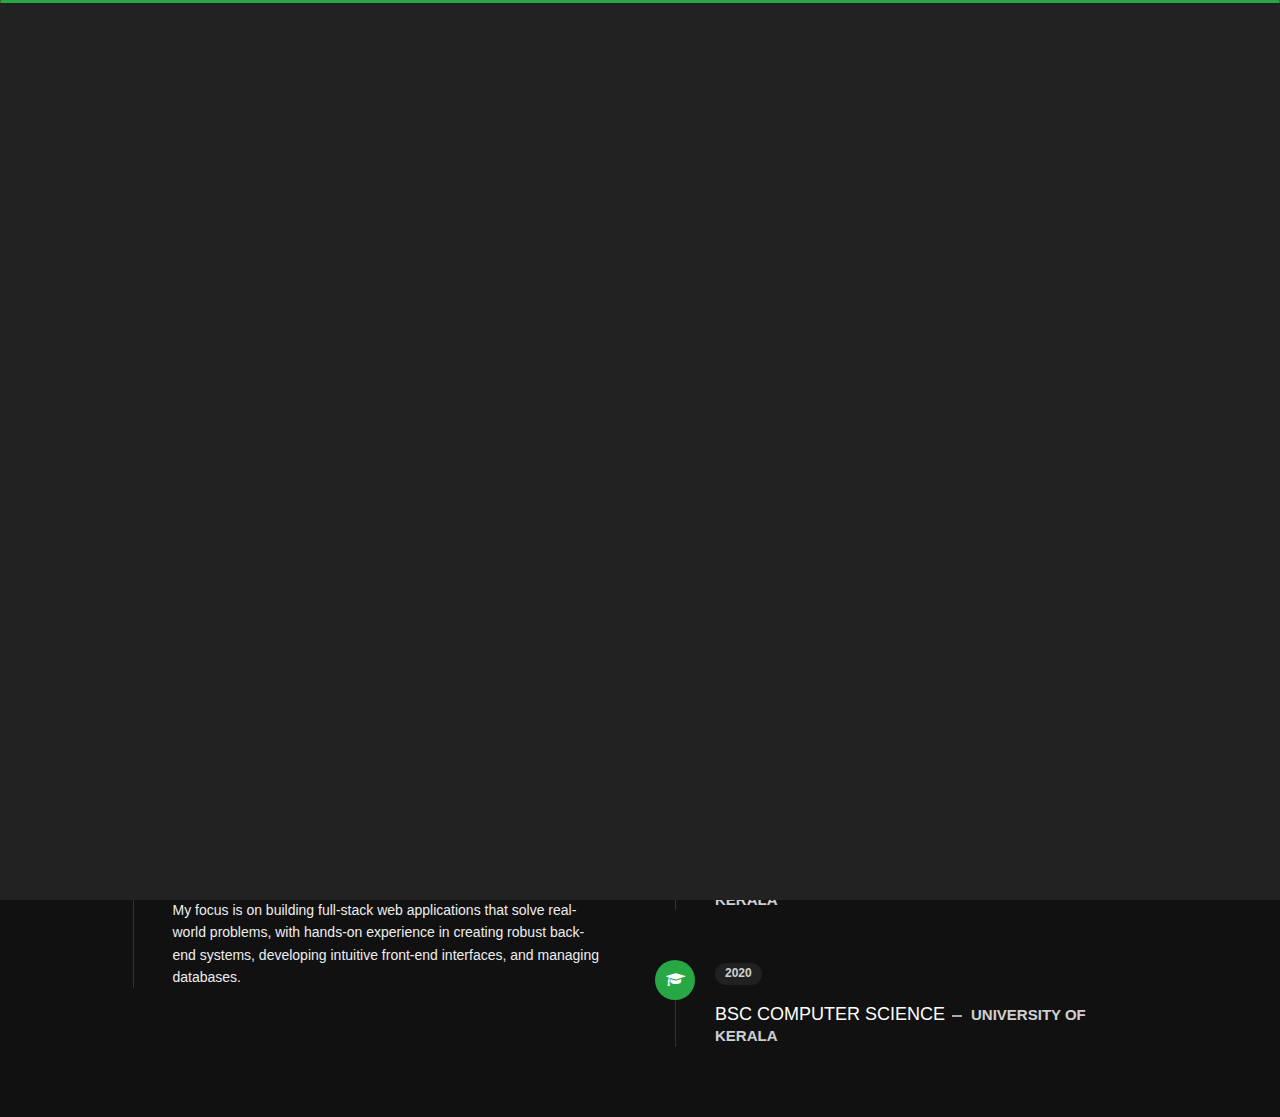
<file: education.html>
<!DOCTYPE html>
<html lang="en">

<head>
    <meta charset="utf-8">
    <title>About - Karthika Personal Portfolio</title>
    <meta name="viewport" content="width=device-width, initial-scale=1">
    <link rel="shortcut icon" type="image/x-icon" href="img/kar-logo.png">

    <!-- Template Google Fonts -->
<!--     <link href="../../css.css?family=Poppins:400,400i,500,500i,600,600i,700,700i,800,800i,900,900i" rel="stylesheet">
    <link href="../../css-1.css?family=Open+Sans:300,400,400i,600,600i,700" rel="stylesheet"> -->

    <!-- Template CSS Files -->
    <link href="css/bootstrap.min.css" rel="stylesheet">
    <link href="css/preloader.min.css" rel="stylesheet">
    <link href="css/circle.css" rel="stylesheet">
    <link href="css/font-awesome.min.css" rel="stylesheet">
    <link href="css/fm.revealator.jquery.min.css" rel="stylesheet">
    <link href="css/style.css" rel="stylesheet">

    <!-- CSS Skin File -->

    <!-- Live Style Switcher - demo only -->
    <link rel="alternate stylesheet" type="text/css" title="blue" href="css/skins/blue.css">
    <link rel="alternate stylesheet" type="text/css" title="green" href="css/skins/green.css">
    <link rel="alternate stylesheet" type="text/css" title="blueviolet" href="css/skins/blueviolet.css">
    <link rel="alternate stylesheet" type="text/css" title="goldenrod" href="css/skins/goldenrod.css">
    <link rel="alternate stylesheet" type="text/css" title="purple" href="css/skins/purple.css">
    <link rel="stylesheet" type="text/css" href="css/styleswitcher.css">

    <!-- Modernizr JS File -->
    <script src="js/modernizr.custom.js"></script>
</head>

<body class="about">
<!-- Live Style Switcher Starts - demo only -->

</div>

<!-- Live Style Switcher Ends - demo only -->
<!-- Header Starts -->
<header class="header" id="navbar-collapse-toggle">
    <!-- Fixed Navigation Starts -->
    <ul class="icon-menu d-none d-lg-block revealator-slideup revealator-once revealator-delay1">
        <li class="icon-box">
            <i class="fa fa-home"></i>
            <a href="index.html">
                <h2>Home</h2>
            </a>
        </li>
        <li class="icon-box">
            <i class="fa fa-user"></i>
            <a href="about.html">
                <h2>About</h2>
            </a>
        </li>
        <li class="icon-box">
            <i class="fa fa-briefcase"></i>
            <a href="portfolio.html">
                <h2>Portfolio</h2>
            </a>
        </li>
        <li class="icon-box">
            <i class="fa fa-envelope-open"></i>
            <a href="contact.html">
                <h2>Contact</h2>
            </a>
        </li>
        <li class="icon-box">
            <i class="fa fa-comments"></i>
            <a href="blog.html">
                <h2>Blog</h2>
            </a>
        </li>
        <li class="icon-box active">
            <i class="fa fa-graduation-cap"></i>
            <a href="education.html">
                <h2>Education</h2>
            </a>
        </li>
    </ul>
    <!-- Fixed Navigation Ends -->
    <!-- Mobile Menu Starts -->
    <nav role="navigation" class="d-block d-lg-none">
        <div id="menuToggle">
            <input type="checkbox">
            <span></span>
            <span></span>
            <span></span>
            <ul class="list-unstyled" id="menu">
                <li><a href="index.html"><i class="fa fa-home"></i><span>Home</span></a></li>
                <li class="active"><a href="about.html"><i class="fa fa-user"></i><span>About</span></a></li>
                <li><a href="portfolio.html"><i class="fa fa-folder-open"></i><span>Portfolio</span></a></li>
                <li><a href="contact.html"><i class="fa fa-envelope-open"></i><span>Contact</span></a></li>
                <li><a href="blog.html"><i class="fa fa-comments"></i><span>Blog</span></a></li>
            </ul>
        </div>
    </nav>
    <!-- Mobile Menu Ends -->
</header>
<!-- Header Ends -->
<!-- Page Title Starts -->
<section class="title-section text-left text-sm-center revealator-slideup revealator-once revealator-delay1">
    <h1>SKILL <span>SET</span></h1>
    <span class="title-bg">EDUCATION</span>
</section>
<!-- Page Title Ends -->
<!-- Main Content Starts -->
<section class="main-content revealator-slideup revealator-once revealator-delay1">
    <div class="container">
        <div class="row">
            <!-- Personal Info Starts -->
            <div class="col-12 col-lg-12 col-xl-12">
                <div class="row">
                    <!-- <div class="col-12">
                        <h3 class="text-uppercase custom-title mb-0 ft-wt-600">Education and Skills</h3>
                    </div> -->

                    <!-- <div class="col-12 mt-3">
                        <a class="button" href="#">
                            <span class="button-text">Download CV</span>
                            <span class="button-icon fa fa-download"></span>
                        </a>
                    </div> -->
                </div>
            </div>
            <!-- Boxes Starts
            <div class="col-12 col-lg-7 col-xl-6 mt-5 mt-lg-0">
                <div class="row">
                    <div class="col-6">
                        <div class="box-stats with-margin">
                            <h3 class="poppins-font position-relative">5</h3>
                            <p class="open-sans-font m-0 position-relative text-uppercase">years of <span class="d-block">experience</span></p>
                        </div>
                    </div>
                    <div class="col-6">
                        <div class="box-stats with-margin">
                            <h3 class="poppins-font position-relative">15</h3>
                            <p class="open-sans-font m-0 position-relative text-uppercase">completed <span class="d-block">projects</span></p>
                        </div>
                    </div>
                    <div class="col-6">
                        <div class="box-stats">
                            <h3 class="poppins-font position-relative">32</h3>
                            <p class="open-sans-font m-0 position-relative text-uppercase">Happy<span class="d-block">customers</span></p>
                        </div>
                    </div>
                    <div class="col-6">
                        <div class="box-stats">
                            <h3 class="poppins-font position-relative">5</h3>
                            <p class="open-sans-font m-0 position-relative text-uppercase">awards <span class="d-block">won</span></p>
                        </div>
                    </div>
                </div>
            </div> -->
            <!-- Boxes Ends -->
        </div>
        <!-- <hr class="separator"> -->
        <!-- Skills Starts -->
        <div class="row">
            <div class="col-12">
                <h3 class="text-uppercase pb-4 pb-sm-5 mb-3 mb-sm-0 text-left text-sm-center custom-title ft-wt-600">My Skills</h3>
            </div>
            <div class="col-6 col-md-3 mb-3 mb-sm-5">
                <div class="c100 p90">
                    <span>90%</span>
                    <div class="slice">
                        <div class="bar"></div>
                        <div class="fill"></div>
                    </div>
                </div>
                <h6 class="text-uppercase open-sans-font text-center mt-2 mt-sm-4">html</h6>
            </div>
            <div class="col-6 col-md-3 mb-3 mb-sm-5">
                <div class="c100 p90">
                    <span>90%</span>
                    <div class="slice">
                        <div class="bar"></div>
                        <div class="fill"></div>
                    </div>
                </div>
                <h6 class="text-uppercase open-sans-font text-center mt-2 mt-sm-4">css</h6>
            </div>            
            <div class="col-6 col-md-3 mb-3 mb-sm-5">
                <div class="c100 p50">
                    <span>50%</span>
                    <div class="slice">
                        <div class="bar"></div>
                        <div class="fill"></div>
                    </div>
                </div>
                <h6 class="text-uppercase open-sans-font text-center mt-2 mt-sm-4">bootstrap</h6>
            </div>
            <div class="col-6 col-md-3 mb-3 mb-sm-5">
                <div class="c100 p50">
                    <span>50%</span>
                    <div class="slice">
                        <div class="bar"></div>
                        <div class="fill"></div>
                    </div>
                </div>
                <h6 class="text-uppercase open-sans-font text-center mt-2 mt-sm-4">javascript</h6>
            </div>
            <div class="col-6 col-md-3 mb-3 mb-sm-5">
                <div class="c100 p20">
                    <span>20%</span>
                    <div class="slice">
                        <div class="bar"></div>
                        <div class="fill"></div>
                    </div>
                </div>
                <h6 class="text-uppercase open-sans-font text-center mt-2 mt-sm-4">jquery</h6>
            </div>
            <div class="col-6 col-md-3 mb-3 mb-sm-5">
                <div class="c100 p50">
                    <span>50%</span>
                    <div class="slice">
                        <div class="bar"></div>
                        <div class="fill"></div>
                    </div>
                </div>
                <h6 class="text-uppercase open-sans-font text-center mt-2 mt-sm-4">sql</h6>
            </div>
            <div class="col-6 col-md-3 mb-3 mb-sm-5">
                <div class="c100 p20">
                    <span>20%</span>
                    <div class="slice">
                        <div class="bar"></div>
                        <div class="fill"></div>
                    </div>
                </div>
                <h6 class="text-uppercase open-sans-font text-center mt-2 mt-sm-4">react</h6>
            </div>
            <div class="col-6 col-md-3 mb-3 mb-sm-5">
                <div class="c100 p20">
                    <span>20%</span>
                    <div class="slice">
                        <div class="bar"></div>
                        <div class="fill"></div>
                    </div>
                </div>
                <h6 class="text-uppercase open-sans-font text-center mt-2 mt-sm-4">node js</h6>
            </div>
        </div> 
        <!-- Skills Ends -->
        <!-- <hr class="separator mt-1"> -->
        <!-- Experience & Education Starts -->
        <div class="row">
            <div class="col-12">
                <h3 class="text-uppercase pb-5 mb-0 text-left text-sm-center custom-title ft-wt-600">Experience <span>&</span> Education</h3>
            </div>
            <div class="col-lg-6 m-15px-tb">
                <div class="resume-box">
                    <ul>
                        <li>
                            <div class="icon">
                                <i class="fa fa-briefcase"></i>
                            </div>
                            <span class="time open-sans-font text-uppercase">2024 - Present</span>
                            <h5 class="poppins-font text-uppercase">JUNIOR WEB DEVELOPER<span class="place open-sans-font">BROTOTYPE</span></h5>
                            <p class="open-sans-font">My focus is on building full-stack web applications that solve real-world problems, with hands-on experience in creating robust back-end systems, developing intuitive front-end interfaces, and managing databases.</p>
                        </li>
                        <!-- <li>
                            <div class="icon">
                                <i class="fa fa-briefcase"></i>
                            </div>
                            <span class="time open-sans-font text-uppercase">2018 - 2021</span>
                            <h5 class="poppins-font text-uppercase">Senior UI/UX Designer <span class="place open-sans-font">Arkhitech</span></h5>
                            <p class="open-sans-font">I was responsible the look and feel of a physical or digital product. This can include everything from packaging to web design. I work closely with interaction designers and UI/UX copywriters to create a user experience that is aesthetically pleasing, user-friendly, and efficient. My job was to assist UI/UX designers with developing high-fidelity prototypes towards the end of the design phase.visual styling of an app or website. Think things like how icons are designed, how they’re arranged on the page, and how they relate to each other. Design elements such as font choice, color scheme, graphics, buttons, and menu styling are all elements of interface design</p>
                        </li> -->
                        <!-- <li>
                            <div class="icon">
                                <i class="fa fa-briefcase"></i>
                            </div>
                            <span class="time open-sans-font text-uppercase">2016 - 2018</span>
                            <h5 class="poppins-font text-uppercase">Frontend Developer <span class="place open-sans-font">Devtrest Pvt Ltd</span></h5>
                            <p class="open-sans-font">My responsibility was to Optimizie the user experience.Using HTML, JavaScript and CSS to bring concepts to life.Developing and maintaining the user interface.Implementing design on mobile websites.Creating tools that improve site interaction regardless of the browser.Managing software workflow.Following SEO best practices.Fixing bugs and testing for usability.Ensure the technical feasibility of UI/UX designs.</p>
                        </li> -->
                    </ul>
                </div>
            </div>
            <div class="col-lg-6 m-15px-tb">
                <div class="resume-box">
                    <ul>
                        <li>
                            <div class="icon">
                                <i class="fa fa-graduation-cap"></i>
                            </div>
                            <span class="time open-sans-font text-uppercase">2023</span>
                            <h5 class="poppins-font text-uppercase">MSc Computer Science<span class="place open-sans-font">University of Kerala</span></h5>
                            <!-- <p class="open-sans-font">Credential : <a href="https://www.coursera.org/account/accomplishments/verify/YVZAFN339CKT?utm_source=link&utm_medium=certificate&utm_content=cert_image&utm_campaign=sharing_cta&utm_product=course">Click here</a></p> -->
                        </li>
                        <li>
                            <div class="icon">
                                <i class="fa fa-graduation-cap"></i>
                            </div>
                            <span class="time open-sans-font text-uppercase">2020</span>
                            <h5 class="poppins-font text-uppercase">BSc Computer Science<span class="place open-sans-font">University of Kerala</span></h5>
                        </li>
                        <!-- <li>
                            <div class="icon">
                                <i class="fa fa-graduation-cap"></i>
                            </div>
                            <span class="time open-sans-font text-uppercase">2013</span>
                            <h5 class="poppins-font text-uppercase">ICS  <span class="place open-sans-font">502 Model Collage</span></h5>
                        </li> -->
                    </ul>
                </div>
            </div>
        </div> 
        <!-- Experience & Education Ends -->
    </div>
</section>
<!-- Main Content Ends -->

<!-- Template JS Files -->
<script src="js/jquery-3.5.0.min.js"></script>
<script src="js/styleswitcher.js"></script>
<script src="js/preloader.min.js"></script>
<script src="js/fm.revealator.jquery.min.js"></script>
<script src="js/imagesloaded.pkgd.min.js"></script>
<script src="js/masonry.pkgd.min.js"></script>
<script src="js/classie.js"></script>
<script src="js/cbpGridGallery.js"></script>
<script src="js/jquery.hoverdir.js"></script>
<script src="js/popper.min.js"></script>
<script src="js/bootstrap.js"></script>
<script src="js/custom.js"></script>

</body>

</html>
</file>
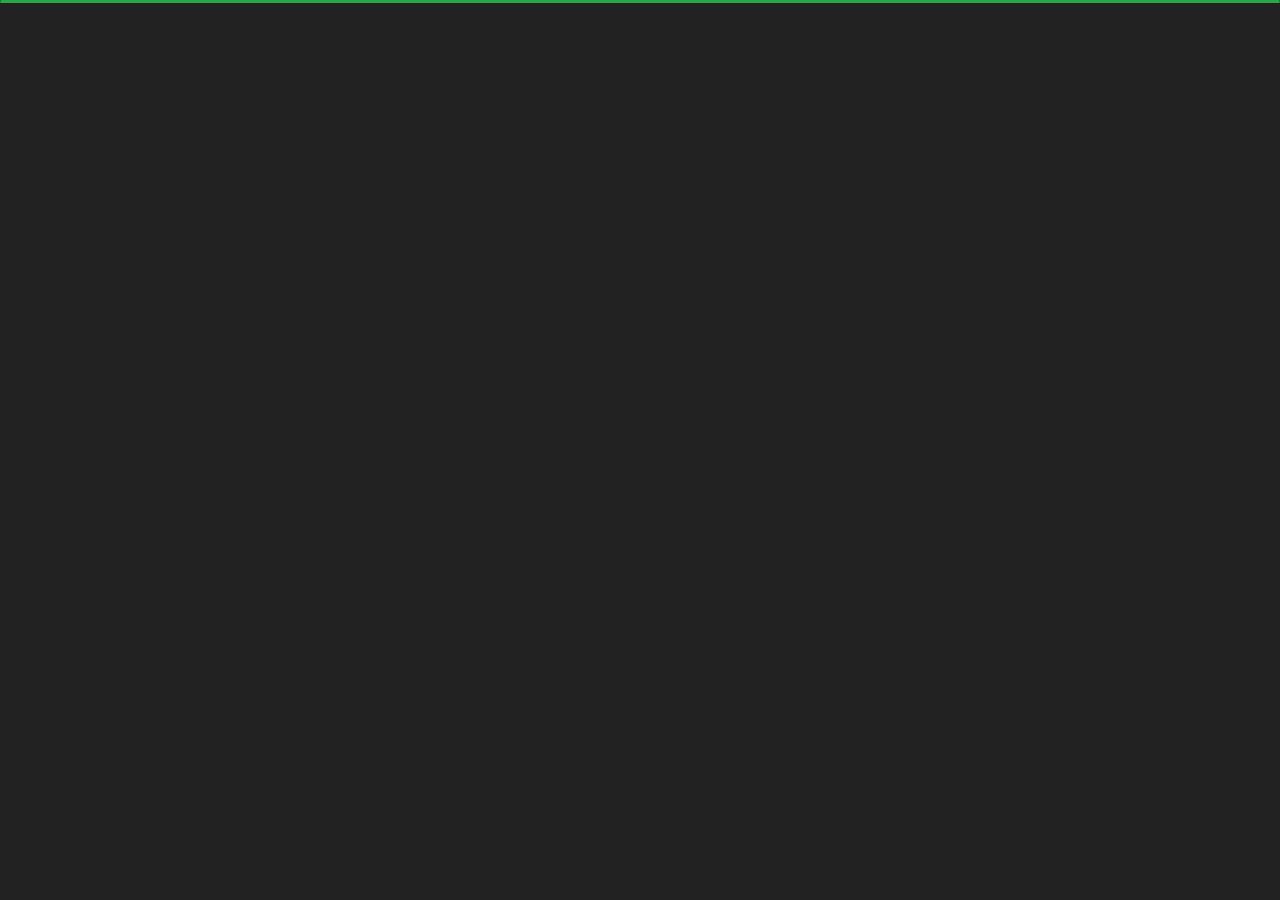
<file: portfolio.html>
﻿<!DOCTYPE html>
<html lang="en">

<head>
    <meta charset="utf-8">
    <title>Portfolio - Inam Personal Portfolio</title>
    <meta name="viewport" content="width=device-width, initial-scale=1">
    <link rel="shortcut icon" type="image/x-icon" href="img/kar-logo.png">


    <!-- Template Google Fonts -->
<!--     <link href="../../css.css?family=Poppins:400,400i,500,500i,600,600i,700,700i,800,800i,900,900i" rel="stylesheet">
    <link href="../../css-1.css?family=Open+Sans:300,400,400i,600,600i,700" rel="stylesheet"> -->

    <!-- Template CSS Files -->
    <link href="css/bootstrap.min.css" rel="stylesheet">
    <link href="css/preloader.min.css" rel="stylesheet">
    <link href="css/circle.css" rel="stylesheet">
    <link href="css/font-awesome.min.css" rel="stylesheet">
    <link href="css/fm.revealator.jquery.min.css" rel="stylesheet">
    <link href="css/style.css" rel="stylesheet">


    <!-- Live Style Switcher - demo only -->
    <link rel="alternate stylesheet" type="text/css" title="blue" href="css/skins/blue.css">
    <link rel="alternate stylesheet" type="text/css" title="green" href="css/skins/green.css">
    <link rel="alternate stylesheet" type="text/css" title="blueviolet" href="css/skins/blueviolet.css">
    <link rel="alternate stylesheet" type="text/css" title="goldenrod" href="css/skins/goldenrod.css">
    <link rel="alternate stylesheet" type="text/css" title="purple" href="css/skins/purple.css">
    <link rel="stylesheet" type="text/css" href="css/styleswitcher.css">

    <!-- Modernizr JS File -->
    <script src="js/modernizr.custom.js"></script>
</head>

<body class="portfolio">

<header class="header" id="navbar-collapse-toggle">
    <!-- Fixed Navigation Starts -->
    <ul class="icon-menu d-none d-lg-block revealator-slideup revealator-once revealator-delay1">
        <li class="icon-box">
            <i class="fa fa-home"></i>
            <a href="index.html">
                <h2>Home</h2>
            </a>
        </li>
        <li class="icon-box">
            <i class="fa fa-user"></i>
            <a href="about.html">
                <h2>About</h2>
            </a>
        </li>
        <li class="icon-box active">
            <i class="fa fa-briefcase"></i>
            <a href="portfolio.html">
                <h2>Portfolio</h2>
            </a>
        </li>
        <li class="icon-box">
            <i class="fa fa-envelope-open"></i>
            <a href="contact.html">
                <h2>Contact</h2>
            </a>
        </li>
        <li class="icon-box">
            <i class="fa fa-comments"></i>
            <a href="blog.html">
                <h2>Blog</h2>
            </a>
        </li>
        <li class="icon-box">
            <i class="fa fa-graduation-cap"></i>
            <a href="education.html">
                <h2>Education</h2>
            </a>
        </li>
    </ul>
    <!-- Fixed Navigation Ends -->
    <!-- Mobile Menu Starts -->
    <nav role="navigation" class="d-block d-lg-none">
        <div id="menuToggle">
            <input type="checkbox">
            <span></span>
            <span></span>
            <span></span>
            <ul class="list-unstyled" id="menu">
                <li><a href="index.html"><i class="fa fa-home"></i><span>Home</span></a></li>
                <li><a href="about.html"><i class="fa fa-user"></i><span>About</span></a></li>
                <li class="active"><a href="portfolio.html"><i class="fa fa-folder-open"></i><span>Portfolio</span></a></li>
                <li><a href="contact.html"><i class="fa fa-envelope-open"></i><span>Contact</span></a></li>
                <li><a href="blog.html"><i class="fa fa-comments"></i><span>Blog</span></a></li>
            </ul>
        </div>
    </nav>
    <!-- Mobile Menu Ends -->
</header>
<!-- Header Ends -->
<!-- Page Title Starts -->
<section class="title-section text-left text-sm-center revealator-slideup revealator-once revealator-delay1">
    <h1>my <span>portfolio</span></h1>
    <span class="title-bg">works</span>
</section>
<!-- Page Title Ends -->
<!-- Main Content Starts -->
<section class="main-content text-center revealator-slideup revealator-once revealator-delay1">
    <div id="grid-gallery" class="container grid-gallery">
        <!-- Portfolio Grid Starts -->
        <section class="grid-wrap">
            <ul class="row grid">
                <!-- Portfolio Item Starts -->
                <li>
                    <figure>
                        <img src="img/projects/hulu.png" alt="Portolio Image">
                        <div><span>Hulu Site</span></div>
                    </figure>
                </li>
                <!-- Portfolio Item Ends -->
                <!-- Portfolio Item Starts -->
                <li>
                    <figure>
                        <img src="img/projects/Zomato.png" alt="Portolio Image">
                        <div><span>Zomato Responsive</span></div>
                    </figure>
                </li>
                <!-- Portfolio Item Ends -->
                <!-- Portfolio Item Starts -->
                <li>
                    <figure>
                        <img src="img/projects/Zomato.png" alt="Portolio Image">
                        <div><span>Zomato</span></div>
                    </figure>
                </li>
                <!-- Portfolio Item Ends -->
                <!-- Portfolio Item Starts -->
                <li>
                    <figure>
                        <img src="img/projects/portfolio.png" alt="Portolio Image">
                        <div><span>Portfolio Project</span></div>
                    </figure>
                </li>

            </ul>
        </section>
        <!-- Portfolio Grid Ends -->
        <!-- Portfolio Details Starts -->
        <section class="slideshow" >
            <ul>
                <!-- Portfolio Item Detail Starts -->
                <li>
                    <figure class="pt-2" style="overflow: auto;">
                        <!-- Project Details Starts -->
                        <figcaption>
                            <h3 class="mb-0 pt-0">Hulu Site</h3>
                            <div class="row open-sans-font">
                                <div class="col-12 col-sm-6 mb-2">
                                    <i class="fa fa-file-text-o pr-2"></i><span class="project-label">Project </span>: <span class="ft-wt-600 uppercase">HULU</span>
                                </div>
                                <div class="col-12 col-sm-6 mb-2">
                                    <i class="fa fa-user-o pr-2"></i><span class="project-label">Client </span>: <span class="ft-wt-600 uppercase">Freelance</span>
                                </div>
                                <div class="col-12 col-sm-6 mb-2">
                                    <i class="fa fa-code pr-2"></i><span class="project-label">Langages </span>: <span class="ft-wt-600 uppercase">HTML, CSS, Javascript</span>
                                </div>
                                <div class="col-12 col-sm-6 mb-2">
                                    <i class="fa fa-external-link pr-2"></i><span class="project-label">Preview </span>: <span class="ft-wt-600 uppercase"><a class="w-25 overflow-hidden" style="    overflow-wrap: break-word;" href="https://codewithkar.github.io/hululocal/" target="_blank">wwww.hulu.com</a></span>
                                </div>
                            </div>
                        </figcaption>
                        <!-- Project Details Ends -->
                        <!-- Main Project Content Starts -->
                        <div class="videocontainer " style="overflow: auto;">

                        <img src="img/projects/hulu.png" alt="Portolio Image">
                        <!-- Main Project Content Ends -->
                        </div>
                    </figure>
                </li>
                <!-- Portfolio Item Detail Ends -->
                <!-- Portfolio Item Detail Starts -->
                <li>
                    <figure style="overflow: auto;">
                        <!-- Project Details Starts -->
                        <figcaption>
                            <h3>Responsive Project</h3>
                            <div class="row open-sans-font">
                                <div class="col-6 mb-2">
                                    <i class="fa fa-file-text-o pr-2"></i><span class="project-label">Project </span>: <span class="ft-wt-600 uppercase">Zomato Responsive</span>
                                </div>
                                <div class="col-6 mb-2">
                                    <i class="fa fa-user-o pr-2"></i><span class="project-label">Client </span>: <span class="ft-wt-600 uppercase">Freelance Project</span>
                                </div>
                                <div class="col-6 mb-2">
                                    <i class="fa fa-code pr-2"></i><span class="project-label">Langages </span>: <span class="ft-wt-600 uppercase">Html , css and javascript</span>
                                </div>
                                <div class="col-6 mb-2">
                                    <i class="fa fa-external-link pr-2"></i><span class="project-label">Preview </span>: <span class="ft-wt-600 uppercase"><a href="#" target="_blank">www.Zomato.com</a></span>
                                </div>
                            </div>
                        </figcaption>
                        <!-- Project Details Ends -->
                        <!-- Main Project Content Starts -->
                        <div class="videocontainer " style="overflow: auto;">
                            <img src="img/projects/Zomato.png" alt="Portolio Image">
                        </div>
                        <!-- Main Project Content Ends -->
                    </figure>
                </li>
                <!-- Portfolio Item Detail Ends -->
                <!-- Portfolio Item Detail Starts -->
                <li>
                    <figure>
                        <!-- Project Details Starts -->
                        <figcaption>
                            <h3>Zomato Site</h3>
                            <div class="row open-sans-font">
                                <div class="col-6 mb-2">
                                    <i class="fa fa-file-text-o pr-2"></i><span class="project-label">Project </span>: <span class="ft-wt-600 uppercase">Zomato</span>
                                </div>
                                <div class="col-6 mb-2">
                                    <i class="fa fa-user-o pr-2"></i><span class="project-label">Client </span>: <span class="ft-wt-600 uppercase">Myself</span>
                                </div>
                                <div class="col-6 mb-2">
                                    <i class="fa fa-code pr-2"></i><span class="project-label">Langages </span>: <span class="ft-wt-600 uppercase">HTML, CSS, Javascript, Bootstrap</span>
                                </div>
                                <div class="col-6 mb-2">
                                    <i class="fa fa-external-link pr-2"></i><span class="project-label">Preview </span>: <span class="ft-wt-600 uppercase"><a href="" target="_blank">www.zomato.come</a></span>
                                </div>
                            </div>
                        </figcaption>
                        <!-- Project Details Ends -->
                        <!-- Main Project Content Starts -->
                        <div class="videocontainer " style="overflow: auto;">
                            <img src="img/projects/Zomato.png" alt="Portolio Image">

                            </div>
                        <!-- Main Project Content Ends -->
                    </figure>
                </li>
                <!-- Portfolio Item Detail Ends -->
                <!-- Portfolio Item Detail Starts -->
                <li>
                    <figure>
                        <!-- Project Details Starts -->
                        <figcaption>
                            <h3>Portfolio Project</h3>
                            <div class="row open-sans-font">
                                <div class="col-6 mb-2">
                                    <i class="fa fa-file-text-o pr-2"></i><span class="project-label">Project </span>: <span class="ft-wt-600 uppercase">Portfolio</span>
                                </div>
                                <div class="col-6 mb-2">
                                    <i class="fa fa-user-o pr-2"></i><span class="project-label">Client </span>: <span class="ft-wt-600 uppercase">Myself</span>
                                </div>
                                <div class="col-6 mb-2">
                                    <i class="fa fa-code pr-2"></i><span class="project-label">Langages </span>: <span class="ft-wt-600 uppercase">HTML, CSS, Javascript</span>
                                </div>
                                <div class="col-6 mb-2">
                                    <i class="fa fa-external-link pr-2"></i><span class="project-label">Preview </span>: <span class="ft-wt-600 uppercase"><a href="#" target="_blank">www.Karthika.com</a></span>
                                </div>
                            </div>
                        </figcaption>
                        <!-- Project Details Ends -->
                        <!-- Main Project Content Starts -->
                        <div class="videocontainer " style="overflow: auto;">
                            <img src="img/projects/portfolio.png" alt="Portolio Image">

                            </div>
                        <!-- <video id="video" class="responsive-video" controls="" poster="img/projects/project-1.jpg">
                            <source src="img/projects/video.mp4" type="video/mp4">
                        </video> -->
                        <!-- Main Project Content Ends -->
                    </figure>
                </li>
                <!-- Portfolio Item Detail Ends -->
            </ul>
            <!-- Portfolio Navigation Starts -->
            <nav>
                <span class="icon nav-prev"><img src="img/projects/navigation/left-arrow.png" alt="previous"></span>
                <span class="icon nav-next"><img src="img/projects/navigation/right-arrow.png" alt="next"></span>
                <span class="nav-close"><img src="img/projects/navigation/close-button.png" alt="close"> </span>
            </nav>
            <!-- Portfolio Navigation Ends -->
        </section>
    </div>
</section>
<!-- Main Content Ends -->

<!-- Template JS Files -->
<script src="js/jquery-3.5.0.min.js"></script>
<script src="js/styleswitcher.js"></script>
<script src="js/preloader.min.js"></script>
<script src="js/fm.revealator.jquery.min.js"></script>
<script src="js/imagesloaded.pkgd.min.js"></script>
<script src="js/masonry.pkgd.min.js"></script>
<script src="js/classie.js"></script>
<script src="js/cbpGridGallery.js"></script>
<script src="js/jquery.hoverdir.js"></script>
<script src="js/popper.min.js"></script>
<script src="js/bootstrap.js"></script>
<script src="js/custom.js"></script>

</body>

</html>
</file>
<file: css/circle.css>
.rect-auto,
.c100.p51 .slice,
.c100.p52 .slice,
.c100.p53 .slice,
.c100.p54 .slice,
.c100.p55 .slice,
.c100.p56 .slice,
.c100.p57 .slice,
.c100.p58 .slice,
.c100.p59 .slice,
.c100.p60 .slice,
.c100.p61 .slice,
.c100.p62 .slice,
.c100.p63 .slice,
.c100.p64 .slice,
.c100.p65 .slice,
.c100.p66 .slice,
.c100.p67 .slice,
.c100.p68 .slice,
.c100.p69 .slice,
.c100.p70 .slice,
.c100.p71 .slice,
.c100.p72 .slice,
.c100.p73 .slice,
.c100.p74 .slice,
.c100.p75 .slice,
.c100.p76 .slice,
.c100.p77 .slice,
.c100.p78 .slice,
.c100.p79 .slice,
.c100.p80 .slice,
.c100.p81 .slice,
.c100.p82 .slice,
.c100.p83 .slice,
.c100.p84 .slice,
.c100.p85 .slice,
.c100.p86 .slice,
.c100.p87 .slice,
.c100.p88 .slice,
.c100.p89 .slice,
.c100.p90 .slice,
.c100.p91 .slice,
.c100.p92 .slice,
.c100.p93 .slice,
.c100.p94 .slice,
.c100.p95 .slice,
.c100.p96 .slice,
.c100.p97 .slice,
.c100.p98 .slice,
.c100.p99 .slice,
.c100.p100 .slice {
  clip: rect(auto, auto, auto, auto);
}
.pie,
.c100 .bar,
.c100.p51 .fill,
.c100.p52 .fill,
.c100.p53 .fill,
.c100.p54 .fill,
.c100.p55 .fill,
.c100.p56 .fill,
.c100.p57 .fill,
.c100.p58 .fill,
.c100.p59 .fill,
.c100.p60 .fill,
.c100.p61 .fill,
.c100.p62 .fill,
.c100.p63 .fill,
.c100.p64 .fill,
.c100.p65 .fill,
.c100.p66 .fill,
.c100.p67 .fill,
.c100.p68 .fill,
.c100.p69 .fill,
.c100.p70 .fill,
.c100.p71 .fill,
.c100.p72 .fill,
.c100.p73 .fill,
.c100.p74 .fill,
.c100.p75 .fill,
.c100.p76 .fill,
.c100.p77 .fill,
.c100.p78 .fill,
.c100.p79 .fill,
.c100.p80 .fill,
.c100.p81 .fill,
.c100.p82 .fill,
.c100.p83 .fill,
.c100.p84 .fill,
.c100.p85 .fill,
.c100.p86 .fill,
.c100.p87 .fill,
.c100.p88 .fill,
.c100.p89 .fill,
.c100.p90 .fill,
.c100.p91 .fill,
.c100.p92 .fill,
.c100.p93 .fill,
.c100.p94 .fill,
.c100.p95 .fill,
.c100.p96 .fill,
.c100.p97 .fill,
.c100.p98 .fill,
.c100.p99 .fill,
.c100.p100 .fill {
  position: absolute;
  border: 0.08em solid #307bbb;
  width: 0.84em;
  height: 0.84em;
  clip: rect(0em, 0.5em, 1em, 0em);
  border-radius: 50%;
  -webkit-transform: rotate(0deg);
  -moz-transform: rotate(0deg);
  -ms-transform: rotate(0deg);
  -o-transform: rotate(0deg);
  transform: rotate(0deg);
}
.pie-fill,
.c100.p51 .bar:after,
.c100.p51 .fill,
.c100.p52 .bar:after,
.c100.p52 .fill,
.c100.p53 .bar:after,
.c100.p53 .fill,
.c100.p54 .bar:after,
.c100.p54 .fill,
.c100.p55 .bar:after,
.c100.p55 .fill,
.c100.p56 .bar:after,
.c100.p56 .fill,
.c100.p57 .bar:after,
.c100.p57 .fill,
.c100.p58 .bar:after,
.c100.p58 .fill,
.c100.p59 .bar:after,
.c100.p59 .fill,
.c100.p60 .bar:after,
.c100.p60 .fill,
.c100.p61 .bar:after,
.c100.p61 .fill,
.c100.p62 .bar:after,
.c100.p62 .fill,
.c100.p63 .bar:after,
.c100.p63 .fill,
.c100.p64 .bar:after,
.c100.p64 .fill,
.c100.p65 .bar:after,
.c100.p65 .fill,
.c100.p66 .bar:after,
.c100.p66 .fill,
.c100.p67 .bar:after,
.c100.p67 .fill,
.c100.p68 .bar:after,
.c100.p68 .fill,
.c100.p69 .bar:after,
.c100.p69 .fill,
.c100.p70 .bar:after,
.c100.p70 .fill,
.c100.p71 .bar:after,
.c100.p71 .fill,
.c100.p72 .bar:after,
.c100.p72 .fill,
.c100.p73 .bar:after,
.c100.p73 .fill,
.c100.p74 .bar:after,
.c100.p74 .fill,
.c100.p75 .bar:after,
.c100.p75 .fill,
.c100.p76 .bar:after,
.c100.p76 .fill,
.c100.p77 .bar:after,
.c100.p77 .fill,
.c100.p78 .bar:after,
.c100.p78 .fill,
.c100.p79 .bar:after,
.c100.p79 .fill,
.c100.p80 .bar:after,
.c100.p80 .fill,
.c100.p81 .bar:after,
.c100.p81 .fill,
.c100.p82 .bar:after,
.c100.p82 .fill,
.c100.p83 .bar:after,
.c100.p83 .fill,
.c100.p84 .bar:after,
.c100.p84 .fill,
.c100.p85 .bar:after,
.c100.p85 .fill,
.c100.p86 .bar:after,
.c100.p86 .fill,
.c100.p87 .bar:after,
.c100.p87 .fill,
.c100.p88 .bar:after,
.c100.p88 .fill,
.c100.p89 .bar:after,
.c100.p89 .fill,
.c100.p90 .bar:after,
.c100.p90 .fill,
.c100.p91 .bar:after,
.c100.p91 .fill,
.c100.p92 .bar:after,
.c100.p92 .fill,
.c100.p93 .bar:after,
.c100.p93 .fill,
.c100.p94 .bar:after,
.c100.p94 .fill,
.c100.p95 .bar:after,
.c100.p95 .fill,
.c100.p96 .bar:after,
.c100.p96 .fill,
.c100.p97 .bar:after,
.c100.p97 .fill,
.c100.p98 .bar:after,
.c100.p98 .fill,
.c100.p99 .bar:after,
.c100.p99 .fill,
.c100.p100 .bar:after,
.c100.p100 .fill {
  -webkit-transform: rotate(180deg);
  -moz-transform: rotate(180deg);
  -ms-transform: rotate(180deg);
  -o-transform: rotate(180deg);
  transform: rotate(180deg);
}
.c100 {
  position: relative;
  font-size: 120px;
  width: 1em;
  height: 1em;
  border-radius: 50%;
  float: left;
  margin: 0 0.1em 0.1em 0;
  background-color: #cccccc;
}
.c100 *,
.c100 *:before,
.c100 *:after {
  -webkit-box-sizing: content-box;
  -moz-box-sizing: content-box;
  box-sizing: content-box;
}
.c100.center {
  float: none;
  margin: 0 auto;
}
.c100.big {
  font-size: 240px;
}
.c100.small {
  font-size: 80px;
}
.c100 > span {
  position: absolute;
  width: 100%;
  z-index: 1;
  left: 0;
  top: 0;
  width: 5em;
  line-height: 5em;
  font-size: 0.2em;
  color: #cccccc;
  display: block;
  text-align: center;
  white-space: nowrap;
  -webkit-transition-property: all;
  -moz-transition-property: all;
  -o-transition-property: all;
  transition-property: all;
  -webkit-transition-duration: 0.2s;
  -moz-transition-duration: 0.2s;
  -o-transition-duration: 0.2s;
  transition-duration: 0.2s;
  -webkit-transition-timing-function: ease-out;
  -moz-transition-timing-function: ease-out;
  -o-transition-timing-function: ease-out;
  transition-timing-function: ease-out;
}
.c100:after {
  position: absolute;
  top: 0.08em;
  left: 0.08em;
  display: block;
  content: " ";
  border-radius: 50%;
  background-color: #f5f5f5;
  width: 0.84em;
  height: 0.84em;
  -webkit-transition-property: all;
  -moz-transition-property: all;
  -o-transition-property: all;
  transition-property: all;
  -webkit-transition-duration: 0.2s;
  -moz-transition-duration: 0.2s;
  -o-transition-duration: 0.2s;
  transition-duration: 0.2s;
  -webkit-transition-timing-function: ease-in;
  -moz-transition-timing-function: ease-in;
  -o-transition-timing-function: ease-in;
  transition-timing-function: ease-in;
}
.c100 .slice {
  position: absolute;
  width: 1em;
  height: 1em;
  clip: rect(0em, 1em, 1em, 0.5em);
}
.c100.p1 .bar {
  -webkit-transform: rotate(3.6deg);
  -moz-transform: rotate(3.6deg);
  -ms-transform: rotate(3.6deg);
  -o-transform: rotate(3.6deg);
  transform: rotate(3.6deg);
}
.c100.p2 .bar {
  -webkit-transform: rotate(7.2deg);
  -moz-transform: rotate(7.2deg);
  -ms-transform: rotate(7.2deg);
  -o-transform: rotate(7.2deg);
  transform: rotate(7.2deg);
}
.c100.p3 .bar {
  -webkit-transform: rotate(10.8deg);
  -moz-transform: rotate(10.8deg);
  -ms-transform: rotate(10.8deg);
  -o-transform: rotate(10.8deg);
  transform: rotate(10.8deg);
}
.c100.p4 .bar {
  -webkit-transform: rotate(14.4deg);
  -moz-transform: rotate(14.4deg);
  -ms-transform: rotate(14.4deg);
  -o-transform: rotate(14.4deg);
  transform: rotate(14.4deg);
}
.c100.p5 .bar {
  -webkit-transform: rotate(18deg);
  -moz-transform: rotate(18deg);
  -ms-transform: rotate(18deg);
  -o-transform: rotate(18deg);
  transform: rotate(18deg);
}
.c100.p6 .bar {
  -webkit-transform: rotate(21.6deg);
  -moz-transform: rotate(21.6deg);
  -ms-transform: rotate(21.6deg);
  -o-transform: rotate(21.6deg);
  transform: rotate(21.6deg);
}
.c100.p7 .bar {
  -webkit-transform: rotate(25.2deg);
  -moz-transform: rotate(25.2deg);
  -ms-transform: rotate(25.2deg);
  -o-transform: rotate(25.2deg);
  transform: rotate(25.2deg);
}
.c100.p8 .bar {
  -webkit-transform: rotate(28.8deg);
  -moz-transform: rotate(28.8deg);
  -ms-transform: rotate(28.8deg);
  -o-transform: rotate(28.8deg);
  transform: rotate(28.8deg);
}
.c100.p9 .bar {
  -webkit-transform: rotate(32.4deg);
  -moz-transform: rotate(32.4deg);
  -ms-transform: rotate(32.4deg);
  -o-transform: rotate(32.4deg);
  transform: rotate(32.4deg);
}
.c100.p10 .bar {
  -webkit-transform: rotate(36deg);
  -moz-transform: rotate(36deg);
  -ms-transform: rotate(36deg);
  -o-transform: rotate(36deg);
  transform: rotate(36deg);
}
.c100.p11 .bar {
  -webkit-transform: rotate(39.6deg);
  -moz-transform: rotate(39.6deg);
  -ms-transform: rotate(39.6deg);
  -o-transform: rotate(39.6deg);
  transform: rotate(39.6deg);
}
.c100.p12 .bar {
  -webkit-transform: rotate(43.2deg);
  -moz-transform: rotate(43.2deg);
  -ms-transform: rotate(43.2deg);
  -o-transform: rotate(43.2deg);
  transform: rotate(43.2deg);
}
.c100.p13 .bar {
  -webkit-transform: rotate(46.800000000000004deg);
  -moz-transform: rotate(46.800000000000004deg);
  -ms-transform: rotate(46.800000000000004deg);
  -o-transform: rotate(46.800000000000004deg);
  transform: rotate(46.800000000000004deg);
}
.c100.p14 .bar {
  -webkit-transform: rotate(50.4deg);
  -moz-transform: rotate(50.4deg);
  -ms-transform: rotate(50.4deg);
  -o-transform: rotate(50.4deg);
  transform: rotate(50.4deg);
}
.c100.p15 .bar {
  -webkit-transform: rotate(54deg);
  -moz-transform: rotate(54deg);
  -ms-transform: rotate(54deg);
  -o-transform: rotate(54deg);
  transform: rotate(54deg);
}
.c100.p16 .bar {
  -webkit-transform: rotate(57.6deg);
  -moz-transform: rotate(57.6deg);
  -ms-transform: rotate(57.6deg);
  -o-transform: rotate(57.6deg);
  transform: rotate(57.6deg);
}
.c100.p17 .bar {
  -webkit-transform: rotate(61.2deg);
  -moz-transform: rotate(61.2deg);
  -ms-transform: rotate(61.2deg);
  -o-transform: rotate(61.2deg);
  transform: rotate(61.2deg);
}
.c100.p18 .bar {
  -webkit-transform: rotate(64.8deg);
  -moz-transform: rotate(64.8deg);
  -ms-transform: rotate(64.8deg);
  -o-transform: rotate(64.8deg);
  transform: rotate(64.8deg);
}
.c100.p19 .bar {
  -webkit-transform: rotate(68.4deg);
  -moz-transform: rotate(68.4deg);
  -ms-transform: rotate(68.4deg);
  -o-transform: rotate(68.4deg);
  transform: rotate(68.4deg);
}
.c100.p20 .bar {
  -webkit-transform: rotate(72deg);
  -moz-transform: rotate(72deg);
  -ms-transform: rotate(72deg);
  -o-transform: rotate(72deg);
  transform: rotate(72deg);
}
.c100.p21 .bar {
  -webkit-transform: rotate(75.60000000000001deg);
  -moz-transform: rotate(75.60000000000001deg);
  -ms-transform: rotate(75.60000000000001deg);
  -o-transform: rotate(75.60000000000001deg);
  transform: rotate(75.60000000000001deg);
}
.c100.p22 .bar {
  -webkit-transform: rotate(79.2deg);
  -moz-transform: rotate(79.2deg);
  -ms-transform: rotate(79.2deg);
  -o-transform: rotate(79.2deg);
  transform: rotate(79.2deg);
}
.c100.p23 .bar {
  -webkit-transform: rotate(82.8deg);
  -moz-transform: rotate(82.8deg);
  -ms-transform: rotate(82.8deg);
  -o-transform: rotate(82.8deg);
  transform: rotate(82.8deg);
}
.c100.p24 .bar {
  -webkit-transform: rotate(86.4deg);
  -moz-transform: rotate(86.4deg);
  -ms-transform: rotate(86.4deg);
  -o-transform: rotate(86.4deg);
  transform: rotate(86.4deg);
}
.c100.p25 .bar {
  -webkit-transform: rotate(90deg);
  -moz-transform: rotate(90deg);
  -ms-transform: rotate(90deg);
  -o-transform: rotate(90deg);
  transform: rotate(90deg);
}
.c100.p26 .bar {
  -webkit-transform: rotate(93.60000000000001deg);
  -moz-transform: rotate(93.60000000000001deg);
  -ms-transform: rotate(93.60000000000001deg);
  -o-transform: rotate(93.60000000000001deg);
  transform: rotate(93.60000000000001deg);
}
.c100.p27 .bar {
  -webkit-transform: rotate(97.2deg);
  -moz-transform: rotate(97.2deg);
  -ms-transform: rotate(97.2deg);
  -o-transform: rotate(97.2deg);
  transform: rotate(97.2deg);
}
.c100.p28 .bar {
  -webkit-transform: rotate(100.8deg);
  -moz-transform: rotate(100.8deg);
  -ms-transform: rotate(100.8deg);
  -o-transform: rotate(100.8deg);
  transform: rotate(100.8deg);
}
.c100.p29 .bar {
  -webkit-transform: rotate(104.4deg);
  -moz-transform: rotate(104.4deg);
  -ms-transform: rotate(104.4deg);
  -o-transform: rotate(104.4deg);
  transform: rotate(104.4deg);
}
.c100.p30 .bar {
  -webkit-transform: rotate(108deg);
  -moz-transform: rotate(108deg);
  -ms-transform: rotate(108deg);
  -o-transform: rotate(108deg);
  transform: rotate(108deg);
}
.c100.p31 .bar {
  -webkit-transform: rotate(111.60000000000001deg);
  -moz-transform: rotate(111.60000000000001deg);
  -ms-transform: rotate(111.60000000000001deg);
  -o-transform: rotate(111.60000000000001deg);
  transform: rotate(111.60000000000001deg);
}
.c100.p32 .bar {
  -webkit-transform: rotate(115.2deg);
  -moz-transform: rotate(115.2deg);
  -ms-transform: rotate(115.2deg);
  -o-transform: rotate(115.2deg);
  transform: rotate(115.2deg);
}
.c100.p33 .bar {
  -webkit-transform: rotate(118.8deg);
  -moz-transform: rotate(118.8deg);
  -ms-transform: rotate(118.8deg);
  -o-transform: rotate(118.8deg);
  transform: rotate(118.8deg);
}
.c100.p34 .bar {
  -webkit-transform: rotate(122.4deg);
  -moz-transform: rotate(122.4deg);
  -ms-transform: rotate(122.4deg);
  -o-transform: rotate(122.4deg);
  transform: rotate(122.4deg);
}
.c100.p35 .bar {
  -webkit-transform: rotate(126deg);
  -moz-transform: rotate(126deg);
  -ms-transform: rotate(126deg);
  -o-transform: rotate(126deg);
  transform: rotate(126deg);
}
.c100.p36 .bar {
  -webkit-transform: rotate(129.6deg);
  -moz-transform: rotate(129.6deg);
  -ms-transform: rotate(129.6deg);
  -o-transform: rotate(129.6deg);
  transform: rotate(129.6deg);
}
.c100.p37 .bar {
  -webkit-transform: rotate(133.20000000000002deg);
  -moz-transform: rotate(133.20000000000002deg);
  -ms-transform: rotate(133.20000000000002deg);
  -o-transform: rotate(133.20000000000002deg);
  transform: rotate(133.20000000000002deg);
}
.c100.p38 .bar {
  -webkit-transform: rotate(136.8deg);
  -moz-transform: rotate(136.8deg);
  -ms-transform: rotate(136.8deg);
  -o-transform: rotate(136.8deg);
  transform: rotate(136.8deg);
}
.c100.p39 .bar {
  -webkit-transform: rotate(140.4deg);
  -moz-transform: rotate(140.4deg);
  -ms-transform: rotate(140.4deg);
  -o-transform: rotate(140.4deg);
  transform: rotate(140.4deg);
}
.c100.p40 .bar {
  -webkit-transform: rotate(144deg);
  -moz-transform: rotate(144deg);
  -ms-transform: rotate(144deg);
  -o-transform: rotate(144deg);
  transform: rotate(144deg);
}
.c100.p41 .bar {
  -webkit-transform: rotate(147.6deg);
  -moz-transform: rotate(147.6deg);
  -ms-transform: rotate(147.6deg);
  -o-transform: rotate(147.6deg);
  transform: rotate(147.6deg);
}
.c100.p42 .bar {
  -webkit-transform: rotate(151.20000000000002deg);
  -moz-transform: rotate(151.20000000000002deg);
  -ms-transform: rotate(151.20000000000002deg);
  -o-transform: rotate(151.20000000000002deg);
  transform: rotate(151.20000000000002deg);
}
.c100.p43 .bar {
  -webkit-transform: rotate(154.8deg);
  -moz-transform: rotate(154.8deg);
  -ms-transform: rotate(154.8deg);
  -o-transform: rotate(154.8deg);
  transform: rotate(154.8deg);
}
.c100.p44 .bar {
  -webkit-transform: rotate(158.4deg);
  -moz-transform: rotate(158.4deg);
  -ms-transform: rotate(158.4deg);
  -o-transform: rotate(158.4deg);
  transform: rotate(158.4deg);
}
.c100.p45 .bar {
  -webkit-transform: rotate(162deg);
  -moz-transform: rotate(162deg);
  -ms-transform: rotate(162deg);
  -o-transform: rotate(162deg);
  transform: rotate(162deg);
}
.c100.p46 .bar {
  -webkit-transform: rotate(165.6deg);
  -moz-transform: rotate(165.6deg);
  -ms-transform: rotate(165.6deg);
  -o-transform: rotate(165.6deg);
  transform: rotate(165.6deg);
}
.c100.p47 .bar {
  -webkit-transform: rotate(169.20000000000002deg);
  -moz-transform: rotate(169.20000000000002deg);
  -ms-transform: rotate(169.20000000000002deg);
  -o-transform: rotate(169.20000000000002deg);
  transform: rotate(169.20000000000002deg);
}
.c100.p48 .bar {
  -webkit-transform: rotate(172.8deg);
  -moz-transform: rotate(172.8deg);
  -ms-transform: rotate(172.8deg);
  -o-transform: rotate(172.8deg);
  transform: rotate(172.8deg);
}
.c100.p49 .bar {
  -webkit-transform: rotate(176.4deg);
  -moz-transform: rotate(176.4deg);
  -ms-transform: rotate(176.4deg);
  -o-transform: rotate(176.4deg);
  transform: rotate(176.4deg);
}
.c100.p50 .bar {
  -webkit-transform: rotate(180deg);
  -moz-transform: rotate(180deg);
  -ms-transform: rotate(180deg);
  -o-transform: rotate(180deg);
  transform: rotate(180deg);
}
.c100.p51 .bar {
  -webkit-transform: rotate(183.6deg);
  -moz-transform: rotate(183.6deg);
  -ms-transform: rotate(183.6deg);
  -o-transform: rotate(183.6deg);
  transform: rotate(183.6deg);
}
.c100.p52 .bar {
  -webkit-transform: rotate(187.20000000000002deg);
  -moz-transform: rotate(187.20000000000002deg);
  -ms-transform: rotate(187.20000000000002deg);
  -o-transform: rotate(187.20000000000002deg);
  transform: rotate(187.20000000000002deg);
}
.c100.p53 .bar {
  -webkit-transform: rotate(190.8deg);
  -moz-transform: rotate(190.8deg);
  -ms-transform: rotate(190.8deg);
  -o-transform: rotate(190.8deg);
  transform: rotate(190.8deg);
}
.c100.p54 .bar {
  -webkit-transform: rotate(194.4deg);
  -moz-transform: rotate(194.4deg);
  -ms-transform: rotate(194.4deg);
  -o-transform: rotate(194.4deg);
  transform: rotate(194.4deg);
}
.c100.p55 .bar {
  -webkit-transform: rotate(198deg);
  -moz-transform: rotate(198deg);
  -ms-transform: rotate(198deg);
  -o-transform: rotate(198deg);
  transform: rotate(198deg);
}
.c100.p56 .bar {
  -webkit-transform: rotate(201.6deg);
  -moz-transform: rotate(201.6deg);
  -ms-transform: rotate(201.6deg);
  -o-transform: rotate(201.6deg);
  transform: rotate(201.6deg);
}
.c100.p57 .bar {
  -webkit-transform: rotate(205.20000000000002deg);
  -moz-transform: rotate(205.20000000000002deg);
  -ms-transform: rotate(205.20000000000002deg);
  -o-transform: rotate(205.20000000000002deg);
  transform: rotate(205.20000000000002deg);
}
.c100.p58 .bar {
  -webkit-transform: rotate(208.8deg);
  -moz-transform: rotate(208.8deg);
  -ms-transform: rotate(208.8deg);
  -o-transform: rotate(208.8deg);
  transform: rotate(208.8deg);
}
.c100.p59 .bar {
  -webkit-transform: rotate(212.4deg);
  -moz-transform: rotate(212.4deg);
  -ms-transform: rotate(212.4deg);
  -o-transform: rotate(212.4deg);
  transform: rotate(212.4deg);
}
.c100.p60 .bar {
  -webkit-transform: rotate(216deg);
  -moz-transform: rotate(216deg);
  -ms-transform: rotate(216deg);
  -o-transform: rotate(216deg);
  transform: rotate(216deg);
}
.c100.p61 .bar {
  -webkit-transform: rotate(219.6deg);
  -moz-transform: rotate(219.6deg);
  -ms-transform: rotate(219.6deg);
  -o-transform: rotate(219.6deg);
  transform: rotate(219.6deg);
}
.c100.p62 .bar {
  -webkit-transform: rotate(223.20000000000002deg);
  -moz-transform: rotate(223.20000000000002deg);
  -ms-transform: rotate(223.20000000000002deg);
  -o-transform: rotate(223.20000000000002deg);
  transform: rotate(223.20000000000002deg);
}
.c100.p63 .bar {
  -webkit-transform: rotate(226.8deg);
  -moz-transform: rotate(226.8deg);
  -ms-transform: rotate(226.8deg);
  -o-transform: rotate(226.8deg);
  transform: rotate(226.8deg);
}
.c100.p64 .bar {
  -webkit-transform: rotate(230.4deg);
  -moz-transform: rotate(230.4deg);
  -ms-transform: rotate(230.4deg);
  -o-transform: rotate(230.4deg);
  transform: rotate(230.4deg);
}
.c100.p65 .bar {
  -webkit-transform: rotate(234deg);
  -moz-transform: rotate(234deg);
  -ms-transform: rotate(234deg);
  -o-transform: rotate(234deg);
  transform: rotate(234deg);
}
.c100.p66 .bar {
  -webkit-transform: rotate(237.6deg);
  -moz-transform: rotate(237.6deg);
  -ms-transform: rotate(237.6deg);
  -o-transform: rotate(237.6deg);
  transform: rotate(237.6deg);
}
.c100.p67 .bar {
  -webkit-transform: rotate(241.20000000000002deg);
  -moz-transform: rotate(241.20000000000002deg);
  -ms-transform: rotate(241.20000000000002deg);
  -o-transform: rotate(241.20000000000002deg);
  transform: rotate(241.20000000000002deg);
}
.c100.p68 .bar {
  -webkit-transform: rotate(244.8deg);
  -moz-transform: rotate(244.8deg);
  -ms-transform: rotate(244.8deg);
  -o-transform: rotate(244.8deg);
  transform: rotate(244.8deg);
}
.c100.p69 .bar {
  -webkit-transform: rotate(248.4deg);
  -moz-transform: rotate(248.4deg);
  -ms-transform: rotate(248.4deg);
  -o-transform: rotate(248.4deg);
  transform: rotate(248.4deg);
}
.c100.p70 .bar {
  -webkit-transform: rotate(252deg);
  -moz-transform: rotate(252deg);
  -ms-transform: rotate(252deg);
  -o-transform: rotate(252deg);
  transform: rotate(252deg);
}
.c100.p71 .bar {
  -webkit-transform: rotate(255.6deg);
  -moz-transform: rotate(255.6deg);
  -ms-transform: rotate(255.6deg);
  -o-transform: rotate(255.6deg);
  transform: rotate(255.6deg);
}
.c100.p72 .bar {
  -webkit-transform: rotate(259.2deg);
  -moz-transform: rotate(259.2deg);
  -ms-transform: rotate(259.2deg);
  -o-transform: rotate(259.2deg);
  transform: rotate(259.2deg);
}
.c100.p73 .bar {
  -webkit-transform: rotate(262.8deg);
  -moz-transform: rotate(262.8deg);
  -ms-transform: rotate(262.8deg);
  -o-transform: rotate(262.8deg);
  transform: rotate(262.8deg);
}
.c100.p74 .bar {
  -webkit-transform: rotate(266.40000000000003deg);
  -moz-transform: rotate(266.40000000000003deg);
  -ms-transform: rotate(266.40000000000003deg);
  -o-transform: rotate(266.40000000000003deg);
  transform: rotate(266.40000000000003deg);
}
.c100.p75 .bar {
  -webkit-transform: rotate(270deg);
  -moz-transform: rotate(270deg);
  -ms-transform: rotate(270deg);
  -o-transform: rotate(270deg);
  transform: rotate(270deg);
}
.c100.p76 .bar {
  -webkit-transform: rotate(273.6deg);
  -moz-transform: rotate(273.6deg);
  -ms-transform: rotate(273.6deg);
  -o-transform: rotate(273.6deg);
  transform: rotate(273.6deg);
}
.c100.p77 .bar {
  -webkit-transform: rotate(277.2deg);
  -moz-transform: rotate(277.2deg);
  -ms-transform: rotate(277.2deg);
  -o-transform: rotate(277.2deg);
  transform: rotate(277.2deg);
}
.c100.p78 .bar {
  -webkit-transform: rotate(280.8deg);
  -moz-transform: rotate(280.8deg);
  -ms-transform: rotate(280.8deg);
  -o-transform: rotate(280.8deg);
  transform: rotate(280.8deg);
}
.c100.p79 .bar {
  -webkit-transform: rotate(284.40000000000003deg);
  -moz-transform: rotate(284.40000000000003deg);
  -ms-transform: rotate(284.40000000000003deg);
  -o-transform: rotate(284.40000000000003deg);
  transform: rotate(284.40000000000003deg);
}
.c100.p80 .bar {
  -webkit-transform: rotate(288deg);
  -moz-transform: rotate(288deg);
  -ms-transform: rotate(288deg);
  -o-transform: rotate(288deg);
  transform: rotate(288deg);
}
.c100.p81 .bar {
  -webkit-transform: rotate(291.6deg);
  -moz-transform: rotate(291.6deg);
  -ms-transform: rotate(291.6deg);
  -o-transform: rotate(291.6deg);
  transform: rotate(291.6deg);
}
.c100.p82 .bar {
  -webkit-transform: rotate(295.2deg);
  -moz-transform: rotate(295.2deg);
  -ms-transform: rotate(295.2deg);
  -o-transform: rotate(295.2deg);
  transform: rotate(295.2deg);
}
.c100.p83 .bar {
  -webkit-transform: rotate(298.8deg);
  -moz-transform: rotate(298.8deg);
  -ms-transform: rotate(298.8deg);
  -o-transform: rotate(298.8deg);
  transform: rotate(298.8deg);
}
.c100.p84 .bar {
  -webkit-transform: rotate(302.40000000000003deg);
  -moz-transform: rotate(302.40000000000003deg);
  -ms-transform: rotate(302.40000000000003deg);
  -o-transform: rotate(302.40000000000003deg);
  transform: rotate(302.40000000000003deg);
}
.c100.p85 .bar {
  -webkit-transform: rotate(306deg);
  -moz-transform: rotate(306deg);
  -ms-transform: rotate(306deg);
  -o-transform: rotate(306deg);
  transform: rotate(306deg);
}
.c100.p86 .bar {
  -webkit-transform: rotate(309.6deg);
  -moz-transform: rotate(309.6deg);
  -ms-transform: rotate(309.6deg);
  -o-transform: rotate(309.6deg);
  transform: rotate(309.6deg);
}
.c100.p87 .bar {
  -webkit-transform: rotate(313.2deg);
  -moz-transform: rotate(313.2deg);
  -ms-transform: rotate(313.2deg);
  -o-transform: rotate(313.2deg);
  transform: rotate(313.2deg);
}
.c100.p88 .bar {
  -webkit-transform: rotate(316.8deg);
  -moz-transform: rotate(316.8deg);
  -ms-transform: rotate(316.8deg);
  -o-transform: rotate(316.8deg);
  transform: rotate(316.8deg);
}
.c100.p89 .bar {
  -webkit-transform: rotate(320.40000000000003deg);
  -moz-transform: rotate(320.40000000000003deg);
  -ms-transform: rotate(320.40000000000003deg);
  -o-transform: rotate(320.40000000000003deg);
  transform: rotate(320.40000000000003deg);
}
.c100.p90 .bar {
  -webkit-transform: rotate(324deg);
  -moz-transform: rotate(324deg);
  -ms-transform: rotate(324deg);
  -o-transform: rotate(324deg);
  transform: rotate(324deg);
}
.c100.p91 .bar {
  -webkit-transform: rotate(327.6deg);
  -moz-transform: rotate(327.6deg);
  -ms-transform: rotate(327.6deg);
  -o-transform: rotate(327.6deg);
  transform: rotate(327.6deg);
}
.c100.p92 .bar {
  -webkit-transform: rotate(331.2deg);
  -moz-transform: rotate(331.2deg);
  -ms-transform: rotate(331.2deg);
  -o-transform: rotate(331.2deg);
  transform: rotate(331.2deg);
}
.c100.p93 .bar {
  -webkit-transform: rotate(334.8deg);
  -moz-transform: rotate(334.8deg);
  -ms-transform: rotate(334.8deg);
  -o-transform: rotate(334.8deg);
  transform: rotate(334.8deg);
}
.c100.p94 .bar {
  -webkit-transform: rotate(338.40000000000003deg);
  -moz-transform: rotate(338.40000000000003deg);
  -ms-transform: rotate(338.40000000000003deg);
  -o-transform: rotate(338.40000000000003deg);
  transform: rotate(338.40000000000003deg);
}
.c100.p95 .bar {
  -webkit-transform: rotate(342deg);
  -moz-transform: rotate(342deg);
  -ms-transform: rotate(342deg);
  -o-transform: rotate(342deg);
  transform: rotate(342deg);
}
.c100.p96 .bar {
  -webkit-transform: rotate(345.6deg);
  -moz-transform: rotate(345.6deg);
  -ms-transform: rotate(345.6deg);
  -o-transform: rotate(345.6deg);
  transform: rotate(345.6deg);
}
.c100.p97 .bar {
  -webkit-transform: rotate(349.2deg);
  -moz-transform: rotate(349.2deg);
  -ms-transform: rotate(349.2deg);
  -o-transform: rotate(349.2deg);
  transform: rotate(349.2deg);
}
.c100.p98 .bar {
  -webkit-transform: rotate(352.8deg);
  -moz-transform: rotate(352.8deg);
  -ms-transform: rotate(352.8deg);
  -o-transform: rotate(352.8deg);
  transform: rotate(352.8deg);
}
.c100.p99 .bar {
  -webkit-transform: rotate(356.40000000000003deg);
  -moz-transform: rotate(356.40000000000003deg);
  -ms-transform: rotate(356.40000000000003deg);
  -o-transform: rotate(356.40000000000003deg);
  transform: rotate(356.40000000000003deg);
}
.c100.p100 .bar {
  -webkit-transform: rotate(360deg);
  -moz-transform: rotate(360deg);
  -ms-transform: rotate(360deg);
  -o-transform: rotate(360deg);
  transform: rotate(360deg);
}
.c100:hover {
  cursor: default;
}

.c100.dark {
  background-color: #777777;
}
.c100.dark .bar,
.c100.dark .fill {
  border-color: #c6ff00 !important;
}
.c100.dark > span {
  color: #777777;
}
.c100.dark:after {
  background-color: #666666;
}
.c100.dark:hover > span {
  color: #c6ff00;
}
.c100.green .bar,
.c100.green .fill {
  border-color: #4db53c !important;
}
.c100.green:hover > span {
  color: #4db53c;
}
.c100.green.dark .bar,
.c100.green.dark .fill {
  border-color: #5fd400 !important;
}
.c100.green.dark:hover > span {
  color: #5fd400;
}
.c100.orange .bar,
.c100.orange .fill {
  border-color: #dd9d22 !important;
}
.c100.orange:hover > span {
  color: #dd9d22;
}
.c100.orange.dark .bar,
.c100.orange.dark .fill {
  border-color: #e08833 !important;
}
.c100.orange.dark:hover > span {
  color: #e08833;
}
</file>
<file: css/style.css>
/*
Template Name: Tunis - Personal Portfolio
Author: celtano
Author URI: http://themeforest.net/user/celtano
Description: Tunis - Personal Portfolio
Version: 1.0
*/

/*------------------------------------------------------------------
[Table of contents]
	+ General
	    - Miscellaneous
		- Light Body
		- Buttons
		- Page Title
	+ Header
		- Desktop Navigation
		- Mobile Navigation
	+ Pages
		- Homepage
		+ About
		    - Personal Info List
			- Box Stats
			- Resume
			- Skills
		+ Portfolio
		    - Grid
		    + Slideshow
                - Embedded Videos
                - Carousel
                - Navigation
        + Contact
            - Left Side
            - Contact Form
		+ Blog
            - Latest Posts
            - Pagination
	- Responsive Design Styles
-------------------------------------------------------------------*/

/* [ GENERAL ] */
/*================================================== */

/*** Miscellaneous ***/

html {
  overflow-x: hidden;
  height: 100%;
}

body {
  font-family: 'Poppins', sans-serif;
  font-size: 15px;
  color: #fff;
  font-weight: 500;
  line-height: 1.6;
  position: relative;
  background-size: cover;
  background-position: center;
  height: 100%;
  width: 100%;
  background-color: #111;
}

.poppins-font {
  font-family: 'Poppins', sans-serif;
}

.open-sans-font {
  font-family: 'Open Sans', sans-serif;
}

hr.separator {
  border-top: 1px solid #252525;
  margin: 70px auto 55px;
  max-width: 40%;
}

.ft-wt-600 {
  font-weight: 600;
}

.mb-30 {
  margin-bottom: 30px;
}

.no-transform {
  transform: none !important;
}

.custom-title {
  padding-bottom: 22px;
  font-size: 26px;
}

/*** Light Body ***/

body.light {
  color: #666;
  background-color: #fff;
}

body.home.light .home-details h1 span,
body.light .button .button-text {
  color: #666;
}

body.light .button:hover .button-text {
  color: #fff;
}

body.home.light .home-details h6 {
  color: #777;
}

body.home.light .bg {
  background-image: url(../img/light.jpg);
  background-size: cover;
  background-repeat: no-repeat;
  background-position: top;
  box-shadow: 0 0 7px rgba(0,0,0,.3);
}

body.light .preloader .black_wall {
  background-color: #eee;
}

body.light .preloader {
  background-color: #fff;
}

body.light .title-section h1 {
  color: #666;
}

body.light .title-bg {
  color: rgba(30, 37, 48, 0.07);
}

body.light.about .box-stats {
  border: 1px solid #ddd;
}

body.light.about .c100,
body.light.about .resume-box .time {
  background-color: #eee;
}

body.light.about .resume-box .time,
body.light.about .resume-box p {
  color: #666;
}

body.light.about .resume-box .place:before {
  background-color: #666;
}

body.light.about  .resume-box li:after {
  border-left: 1px solid #ddd;
}

body.light.about .c100 > span {
  color: #666;
}

body.light.about .c100:after {
  background-color: #fff;
}

body.light.portfolio .slideshow figure {
  background-color: #fff;
}

body.light.portfolio .slideshow ul > li:after {
  background: rgba(255,255,255,0.77);
}

body.light.portfolio .slideshow {
  background: rgba(0,0,0,0.7);
}

body.light.contact .contactform input[type=text],
body.light.contact .contactform input[type=email],
body.light.contact .contactform textarea {
  background-color: #fff;
  border: 1px solid #ddd;
  color: #666;
}

body.light.contact  ul.social li a {
  color: #666;
  background: #eee;
}

body.light.contact  ul.social li a:hover {
  color: #fff;
}

body.light.blog .post-content {
  background-color: #f2f2f2;
}

body.light.blog .post-content .entry-header h3 a {
  color: #666;
}

body.light.blog .page-link {
  color: #666;
  background-color: #eee;
  border: 1px solid #eee;
}

body.light.blog-post .meta {
  color: #888;
}

body.light.blog .page-item.active .page-link {
  color: #fff;
}

body.light hr.separator {
  border-top: 1px solid #ddd;
}

@media (min-width: 992px) {
  body.light .header ul.icon-menu li.icon-box {
    background-color: #eee;
  }

  body.light .header ul.icon-menu li.icon-box i {
    color: #666;
  }

  body.light .header ul.icon-menu li.icon-box.active,
  body.light .header ul.icon-menu li.icon-box:hover,
  body.light .header ul.icon-menu li.icon-box.active i,
  body.light .header ul.icon-menu li.icon-box:hover i {
    color: #fff;
  }
}

@media (max-width: 991px) {

  body.light .main-img-mobile {
    border: 4px solid #eee;
  }

  body.light #menuToggle {
    border: 1px solid #ddd;
  }

  body.light #menuToggle,
  body.light #menu {
    background: #eee;
  }

  body.light #menuToggle > span,
  body.light #menuToggle input:checked ~ span {
    background: #666;
  }

  body.light #menu li a {
    color: #666;
  }

  body.light #menu li:after {
    background: #ddd;
  }

  body.light.portfolio .slideshow nav {
    background: #eee;
    border-bottom: 1px solid #ddd;
  }

  body.light.portfolio .slideshow nav span img {
    display: none;
  }

  body.light.portfolio .slideshow nav span.nav-next {
    background-image: url("../img/projects/navigation/right-arrow.png");
    background-size: cover;
  }

  body.light.portfolio .slideshow nav span.nav-prev {
    background-image: url("../img/projects/navigation/left-arrow.png");
    background-size: cover;
  }

  body.light.portfolio .slideshow nav span.nav-close {
    background-image: url("../img/projects/navigation/close-button.png");
    background-size: cover;
  }

  body.light.portfolio .slideshow nav span.nav-next,
  body.light.portfolio .slideshow nav span.nav-prev {
    top: 51px;
  }

  body.light.portfolio .slideshow {
    background: #fff;
  }
}

@media (max-width: 576px) {
  body.light .title-section {
    background: #eee;
    border-bottom: 1px solid #ddd;
  }

  body.light #menuToggle {
    border: 0;
  }

  body.light.portfolio .slideshow nav span.nav-next,
  body.light.portfolio .slideshow nav span.nav-prev {
    top: 31px;
  }
}
/*** Buttons ***/
.button {
  overflow: hidden;
  display: inline-block;
  line-height: 1.4;
  border-radius: 35px;
  white-space: nowrap;
  text-overflow: ellipsis;
  text-align: center;
  cursor: pointer;
  vertical-align: middle;
  user-select: none;
  transition: 250ms all ease-in-out;
  text-transform: uppercase;
  text-decoration: none !important;
  position: relative;
  z-index: 1;
  padding: 16px 70px 16px 35px;
  font-size: 15px;
  font-weight: 600;
  color: #fff;
  background-color: transparent;
  outline: none !important;
}

.button .button-text {
  position: relative;
  z-index: 2;
  color: #fff;
  transition: .3s ease-out all;
}

.button:before {
  z-index: -1;
  content: '';
  position: absolute;
  top: 0;
  bottom: 0;
  left: 0;
  right: 0;
  transform: translateX(100%);
  transition: .3s ease-out all;
}

.button:hover .button-text {
  color: #ffffff;
}

.button:hover:before {
  transform: translateX(0);
}

.button-icon {
  position: absolute;
  right: -1px;
  top: -1px;
  bottom: 0;
  width: 55px;
  height: 55px;
  display: flex;
  justify-content: center;
  align-items: center;
  font-size: 19px;
  color: #ffffff;
  border-radius: 50%;
}

/*** Page Title ***/

.title-section {
  margin: 0 auto;
  width: 100%;
  position: relative;
  padding: 80px 0;
}

.title-section h1 {
  font-size: 56px;
  font-weight: 900;
  color: #fff;
  text-transform: uppercase;
  margin: 0;
}

.title-bg {
  font-size: 110px;
  left: 0;
  letter-spacing: 10px;
  line-height: 0.7;
  position: absolute;
  right: 0;
  top: 50%;
  text-transform: uppercase;
  font-weight: 800;
  -webkit-transform: translateY(-50%);
  -moz-transform: translateY(-50%);
  -ms-transform: translateY(-50%);
  -o-transform: translateY(-50%);
  transform: translateY(-50%);
  color: rgba(255, 255, 255, 0.07);
}

/* [ HEADER ] */
/*================================================== */

/*** Desktop Navigation ***/

@media (min-width: 992px) {

  /*** Navigation ***/

  .header {
    position: fixed;
    right: 30px;
    bottom: 0;
    z-index: 3;
    display: flex;
    align-items: center;
    height: calc(100vh - 200px);
    top: 100px;
    opacity: 1;
    transition: opacity 0.3s;
    -webkit-transition: opacity 0.3s;
  }

  .header.hide-header {
    z-index: 0 !important;
    opacity: 0;
  }

  .header ul.icon-menu {
    margin: 0;
    padding: 0;
  }

  .header ul.icon-menu li.icon-box {
    width: 50px;
    height: 50px;
    list-style: none;
    position: relative;
    display: flex;
    align-items: center;
    transition: .3s;
    margin: 20px 0;
    border-radius: 50%;
    background: #2b2a2a;
  }

  .header ul.icon-menu li.icon-box i {
    color: #ddd;
    font-size: 19px;
    transition: .3s;
  }

  .header ul.icon-menu li.icon-box.active,
  .header ul.icon-menu li.icon-box:hover,
  .header ul.icon-menu li.icon-box.active i,
  .header ul.icon-menu li.icon-box:hover i {
    color: #fff;
  }

  .header .icon-box h2 {
    font-size: 15px;
    font-weight: 500;
  }

  .header .icon-box a {
    display: block;
    padding: 0;
    width: 50px;
    height: 50px;
  }

  .header .icon-box i.fa {
    position: absolute;
    pointer-events: none;
  }

  .header .icon-menu i {
    left: 0;
    right: 0;
    margin: 0 auto;
    display: block;
    text-align: center;
    font-size: 35px;
    top: 15px;
  }

  .header .icon-box h2 {
    z-index: -1;
    position: absolute;
    top: 0;
    right: 0;
    opacity: 0;
    color: #fff;
    line-height: 50px;
    font-weight: 500;
    transition: all .3s;
    border-radius: 30px;
    text-transform: uppercase;
    padding: 0 25px 0 30px;
    height: 50px;
  }

  .header .icon-box a:hover h2 {
    opacity: 1;
    right: 27px;
    margin: 0;
    text-align: center;
    border-radius: 30px 0 0 30px;
  }
}

/* [ Pages ] */
/*================================================== */

/*** Homepage ***/

.home .color-block {
  position: fixed;
  height: 200%;
  width: 100%;
  transform: rotate(-15deg);
  left: -83%;
  top: -50%;
  background-color: #28a745;
}

.home .bg {
  background-image: url(../img/kar-image.jpeg);
  background-size: cover;
  background-repeat: no-repeat;
  background-position: top;
  height: calc(100vh - 80px);
  z-index: 111;
  border-radius: 30px;
  left: 40px;
  top: 40px;
  box-shadow: 0 0 7px rgba(0,0,0,.9);
}

.home .container-home {
  display: flex;
  align-items: center;
  min-height: 100%;
}

.home .home-details > div {
  max-width: 550px;
  margin: 0 auto;
}

.home .home-details h1 {
  font-size: 51px;
  color: #28a745;
  line-height: 62px;
  font-weight: 700;
  margin: 18px 0 10px;
  position: relative;
  padding-left: 70px;
}
.contact .contactform input[type=text]:focus, .contact .contactform input[type=email]:focus, .contact .contactform textarea:focus, body.light.contact .contactform input[type=text]:focus, body.light.contact .contactform input[type=email]:focus, body.light.contact .contactform textarea:focus, .blog .page-item.active .page-link, .blog .page-link:hover, body.light.blog .page-item.active .page-link, body.light.blog .page-link:hover, .button {
  border: 1px solid #28a745;
}
.home .home-details h1:before, .about .resume-box .icon, .contact ul.social li a:hover, body.light.contact ul.social li a:hover, .preloader .loader, .blog .page-link:hover, .blog .page-item.active .page-link, body.light.blog .page-link:hover, body.light.blog .page-item.active .page-link, .portfolio .grid li figure div, .header ul.icon-menu li.icon-box.active, .header ul.icon-menu li.icon-box:hover, body.light .header ul.icon-menu li.icon-box.active, body.light .header ul.icon-menu li.icon-box:hover, .btn, .header .icon-box h2, .home .color-block, .title-section hr, .portfolio .slideshow .carousel-indicators li.active, .button:before, .button-icon {
  background-color: #28a745;
}
.home h1, .about .box-stats h3, .title-section h1 span, #menu li.active a, body.light #menu li.active a, .blog .post-container:hover .post-content .entry-header h3 a, .blog .post-content .entry-header h3 a:hover, .contact .custom-span-contact i, .portfolio .slideshow figcaption h3, .portfolio .slideshow a, .portfolio .grid figure:hover figcaption, .blog-post .meta i {
  color: #28a745;
}
.pie, .c100 .bar, .c100.p51 .fill, .c100.p52 .fill, .c100.p53 .fill, .c100.p54 .fill, .c100.p55 .fill, .c100.p56 .fill, .c100.p57 .fill, .c100.p58 .fill, .c100.p59 .fill, .c100.p60 .fill, .c100.p61 .fill, .c100.p62 .fill, .c100.p63 .fill, .c100.p64 .fill, .c100.p65 .fill, .c100.p66 .fill, .c100.p67 .fill, .c100.p68 .fill, .c100.p69 .fill, .c100.p70 .fill, .c100.p71 .fill, .c100.p72 .fill, .c100.p73 .fill, .c100.p74 .fill, .c100.p75 .fill, .c100.p76 .fill, .c100.p77 .fill, .c100.p78 .fill, .c100.p79 .fill, .c100.p80 .fill, .c100.p81 .fill, .c100.p82 .fill, .c100.p83 .fill, .c100.p84 .fill, .c100.p85 .fill, .c100.p86 .fill, .c100.p87 .fill, .c100.p88 .fill, .c100.p89 .fill, .c100.p90 .fill, .c100.p91 .fill, .c100.p92 .fill, .c100.p93 .fill, .c100.p94 .fill, .c100.p95 .fill, .c100.p96 .fill, .c100.p97 .fill, .c100.p98 .fill, .c100.p99 .fill, .c100.p100 .fill {
  border: 0.08em solid #28a745;
}
.home .home-details h1:before, .about .resume-box .icon, .contact ul.social li a:hover, body.light.contact ul.social li a:hover, .preloader .loader, .blog .page-link:hover, .blog .page-item.active .page-link, body.light.blog .page-link:hover, body.light.blog .page-item.active .page-link, .portfolio .grid li figure div, .header ul.icon-menu li.icon-box.active, .header ul.icon-menu li.icon-box:hover, body.light .header ul.icon-menu li.icon-box.active, body.light .header ul.icon-menu li.icon-box:hover, .btn, .header .icon-box h2, .home .color-block, .title-section hr, .portfolio .slideshow .carousel-indicators li.active, .button:before, .button-icon {
  background-color: #28a745 !important;
}
.home .home-details h1:before {
  content: '';
  position: absolute;
  left: 0;
  top: 29px;
  height: 4px;
  background-color: #28a745;
  width: 40px;
  border-radius: 10px;
}

.home .home-details h1 span {
  color: #fff;
  display: block;
  font-size: 30px;
}

.home .home-details h6 {
  color: #eee;
  font-size: 22px;
  font-weight: 400;
  display: block;
}

.home .home-details p {
  margin: 15px 0 28px;
  font-size: 16px;
  line-height: 35px;
}

/*** About ***/

.about .main-content {
  padding-bottom: 20px;
}

/* Personal Info List */

.about .about-list li:not(:last-child) {
  padding-bottom: 20px;
}

.about .about-list .title {
  opacity: .8;
  text-transform: capitalize;
}

.about .about-list .value {
  font-weight: 600;
}

/* Box Stats */
/* 
.about .box-stats {
  padding: 20px 30px 25px 40px;
  border-radius: 5px;
  border: 1px solid #252525;
}

.about .box-stats.with-margin {
  margin-bottom: 30px;
}

.about .box-stats h3 {
  position: relative;
  display: inline-block;
  margin: 0;
  font-size: 50px;
  font-weight: 700;
}

.about .box-stats h3:after {
  content: '+';
  position: absolute;
  right: -24px;
  font-size: 33px;
  font-weight: 300;
  top: 2px;
}

.about .box-stats p {
  padding-left: 45px;
}

.about .box-stats p:before {
  content: "";
  position: absolute;
  left: 0;
  top: 13px;
  width: 30px;
  height: 1px;
  background: #777;
} */

/* Resume */

.about .resume-box ul {
  margin: 0;
  padding: 0;
  list-style: none;
}

.about .resume-box li {
  position: relative;
  padding: 0 20px 0 60px;
  margin: 0 0 50px;
}

.about .resume-box li:after {
  content: "";
  position: absolute;
  top: 0;
  left: 20px;
  bottom: 0;
  border-left: 1px solid #333;
}

.about .resume-box .icon {
  width: 40px;
  height: 40px;
  position: absolute;
  left: 0;
  right: 0;
  line-height: 40px;
  text-align: center;
  z-index: 1;
  border-radius: 50%;
  color: #fff;
  background-color: #252525;
}

.about .resume-box .time {
  color: #fff;
  font-size: 12px;
  padding: 1px 10px;
  display: inline-block;
  margin-bottom: 12px;
  border-radius: 20px;
  font-weight: 600;
  background-color: #252525;
  opacity: .8;
}

.about .resume-box h5 {
  font-size: 18px;
  margin: 7px 0 10px;
}

.about .resume-box p {
  margin: 0;
  color: #eee;
  font-size: 14px;
}

.about .resume-box .place {
  opacity: .8;
  font-weight: 600;
  font-size: 15px;
  position: relative;
  padding-left: 26px;
}

.about .resume-box .place:before {
  position: absolute;
  content: '';
  width: 10px;
  height: 2px;
  background-color: #fff;
  left: 7px;
  top: 9px;
  opacity: .8;
}

/* Skills */

.about .c100 {
  float: none !important;
  margin: 0 auto;
  background-color: #252525;
}

.about .c100 > span {
  color: #fff;
}

.about .c100:after {
  background-color: #111;
}

/*** Portfolio ***/
.portfolio .main-content {
  padding-bottom: 60px;
  margin-top: -15px;
}

/* Grid */

.portfolio .grid-gallery ul {
  list-style: none;
  margin: 0;
  padding: 0;
}

.portfolio .grid-gallery figure {
  margin: 0;
}

.portfolio .grid-gallery figure img {
  display: block;
  width: 100%;
  border-radius: 5px;
  transition: .3s;
}

.portfolio .grid-wrap {
  margin: 0 auto;
}

.portfolio .grid {
  margin: 0 auto;
}

.portfolio .grid li {
  width: 33.333333%;
  float: left;
  cursor: pointer;
  padding: 15px;
}

.portfolio .grid figure {
  -webkit-transition: 0.3s;
  transition: 0.3s;
  border-radius: 5px;
  padding: 0;
  position: relative;
  overflow: hidden;
}

.portfolio .grid figure img {
  display: block;
  position: relative;
}

.portfolio .grid li a {
  overflow: hidden;
}

.portfolio .grid li figure div {
  position: absolute;
  width: 100%;
  height: 100%;
  display: -webkit-box;
  display: -webkit-flex;
  display: -ms-flexbox;
  display: flex;
  -webkit-box-align: center;
  -webkit-align-items: center;
  -ms-flex-align: center;
  align-items: center;
  text-align: center;
  justify-content: center;
}

.portfolio .grid li figure div span {
  margin: 0;
  text-transform: uppercase;
  color: #fff;
  font-size: 18px;
}

/* Slideshow */

.portfolio .slideshow {
  position: fixed;
  background: rgba(0,0,0,0.85);
  width: 100%;
  height: 100%;
  top: 0;
  left: 0;
  z-index: 1111;
  opacity: 0;
  visibility: hidden;
  overflow: hidden;
  -webkit-perspective: 1000px;
  perspective: 1000px;
  -webkit-transition: opacity 0.5s, visibility 0s 0.5s;
  transition: opacity 0.5s, visibility 0s 0.5s;
  text-align: left;
}

.portfolio .slideshow-open .slideshow {
  opacity: 1;
  visibility: visible;
  -webkit-transition: opacity 0.5s;
  transition: opacity 0.5s;
}

.portfolio .slideshow ul {
  width: 100%;
  height: 100%;
  -webkit-transform-style: preserve-3d;
  transform-style: preserve-3d;
  -webkit-transform: translate3d(0,0,150px);
  transform: translate3d(0,0,150px);
  -webkit-transition: -webkit-transform 0.5s;
  transition: transform 0.5s;
}

.portfolio .slideshow ul.animatable > li {
  -webkit-transition: -webkit-transform 0.5s;
  transition: transform 0.5s;
}

.portfolio .slideshow-open .slideshow ul {
  -webkit-transform: translate3d(0,0,0);
  transform: translate3d(0,0,0);
}

.portfolio .slideshow ul > li {
  width: 660px;
  position: absolute;
  top: 50%;
  left: 50%;
  margin: -280px 0 0 -330px;
  visibility: hidden;
}

.portfolio .slideshow ul > li.show {
  visibility: visible;
}

.portfolio .slideshow ul > li:after {
  content: '';
  position: absolute;
  width: 100%;
  height: 100%;
  top: 0;
  left: 0;
  background: rgba(0,0,0,0.7);
  -webkit-transition: opacity 0.3s;
  transition: opacity 0.3s;
  z-index: 111;
  border-radius: 10px;
}

.portfolio .slideshow ul > li.current:after {
  visibility: hidden;
  opacity: 0;
  -webkit-transition: opacity 0.3s, visibility 0s 0.3s;
  transition: opacity 0.3s, visibility 0s 0.3s;
}

.portfolio .slideshow figure {
  width: 100%;
  height: 100%;
  background: #252525;
  padding: 30px;
  overflow: auto;
  border-radius: 10px;
}

.portfolio .slideshow a {
  text-decoration: underline;
}

.portfolio .slideshow figcaption {
  margin-bottom: 15px;
}

.portfolio .slideshow figcaption h3 {
  text-transform: uppercase;
  padding: 10px 0 20px;
  font-weight: 700;
  text-align: center;
  font-size: 33px;
}

/* Embedded Videos */

.portfolio .slideshow .videocontainer,
.portfolio .slideshow .responsive-video {
  max-width: 100%;
  border-radius: 4px;
  display: block;
  object-fit: cover;
}

.portfolio .slideshow .videocontainer {
  position: relative;
  padding-bottom: 56.20%;
  padding-top: 0;
  height: 0;
  max-width: 100%;
  overflow: hidden;
  width: 100%;
  display: block;
  margin: 0;
  border-radius: 4px;
}

.portfolio .slideshow .videocontainer iframe,
.portfolio .slideshow .videocontainer object,
.portfolio .slideshow .videocontainer embed {
  position: absolute;
  top: 0;
  left: 0;
  width: 100%;
  height: 100%;
  border: 0;
}

/* Carousel */

.portfolio .slideshow .carousel-indicators {
  bottom: 0;
  background: rgba(0,0,0,.4);
  padding: 10px 0;
  margin: 0;
}

.portfolio .slideshow .carousel-indicators li {
  width: 10px;
  height: 10px;
  border-radius: 50%;
  margin: 0 7px;
  background-color: #fff;
  opacity: 1;
}

/* Navigation */

.portfolio .slideshow nav span {
  position: fixed;
  z-index: 1000;
  text-align: center;
  cursor: pointer;
  padding: 200px 30px;
  color: #fff;
}

.portfolio .slideshow nav span.nav-prev,
.portfolio .slideshow nav span.nav-next {
  top: 50%;
  -webkit-transform: translateY(-50%);
  transform: translateY(-50%);
  font-size: 41px;
  line-height: 58px;
}

.portfolio .slideshow nav span.nav-prev {
  left: 0;
}

.portfolio .slideshow nav span.nav-next {
  right: 0;
}

.portfolio .slideshow nav span.nav-close {
  top: 30px;
  right: 30px;
  padding: 0;
}

/*** Contact ***/
.contact .main-content {
  padding-bottom: 85px;
}
/* Left Side */

.contact .custom-span-contact {
  font-weight: 600;
  padding-left: 50px;
  line-height: 21px;
  padding-top: 5px;
}

.contact .custom-span-contact i {
  left: 0;
  top: 10px;
  font-size: 33px;
}

.contact .custom-span-contact i.fa-phone-square {
  font-size: 39px;
  top: 7px;
}

.contact .custom-span-contact span {
  text-transform: uppercase;
  opacity: .8;
  font-weight: 400;
}

.contact ul.social {
  margin-left: -5px;
}

.contact ul.social li {
  display: inline-block;
}

.contact ul.social li a {
  display: inline-block;
  height: 40px;
  width: 40px;
  line-height: 42px;
  text-align: center;
  color: #fff;
  transition: .3s;
  font-size: 17px;
  margin: 0 6px;
  background: #2b2a2a;
  border-radius: 50%;
}
/* Form */
.contact .contactform input[type=text],
.contact .contactform input[type=email] {
  border: 1px solid #111;
  width: 100%;
  background: #252525;
  color: #fff;
  padding: 11px 26px;
  margin-bottom: 30px;
  border-radius: 30px;
  outline: none !important;
  transition: .3s;
}

.contact .contactform textarea {
  border: 1px solid #111;
  background: #252525;
  color: #fff;
  width: 100%;
  padding: 12px 26px;
  margin-bottom: 20px;
  height: 160px;
  overflow: hidden;
  border-radius: 30px;
  outline: none !important;
  transition: .3s;
}

.contact .contactform .form-message {
  margin: 24px 0;
}

.contact .contactform .output_message {
  display: block;
  color: #fff;
  height: 46px;
  line-height: 46px;
  border-radius: 30px;
}

.contact .contactform .output_message.success {
  background: #28a745;
}

.contact .contactform .output_message.success:before {
  font-family: FontAwesome;
  content: "\f14a";
  padding-right: 10px;
}

.contact .contactform .output_message.error {
  background: #dc3545;
}

.contact .contactform .output_message.error:before {
  font-family: FontAwesome;
  content: "\f071";
  padding-right: 10px;
}

/*** Blog ***/

.blog .main-content {
  padding-bottom: 85px;
}

/* Latest Posts */

.blog .post-container {
  display: block;
}

.blog .post-content {
  background-color: #252525;
  padding: 20px 25px 25px 25px;
  border-radius: 0 0 5px 5px;
}

.blog .post-content .entry-header h3 {
  line-height: 26px;
  cursor: pointer;
}

.blog .post-content .entry-header h3 a {
  text-decoration: none;
  transition: .5s;
}

.blog .post-thumb {
  border-radius: 5px 5px 0 0;
  cursor: pointer;
}

.blog .post-thumb a {
  border-radius: 5px 5px 0 0;
}

.blog .post-container:hover img {
  transform: scale(1.2);
}

.blog .post-thumb a img {
  border-radius: 5px 5px 0 0;
  transition: .3s;
}

.blog .post-content .entry-content p {
  margin: 15px 0 5px;
}

.blog .post-content .entry-header h3 a {
  color: #fff;
  font-size: 20px;
  font-weight: 600;
}

/* pagination */

.blog .pagination {
  margin-bottom: 30px;
}

.blog .page-link {
  color: #fff;
  background-color: #252525;
  border: 1px solid #252525;
  padding: 0;
  margin: 0 10px;
  border-radius: 50% !important;
  width: 43px;
  height: 43px;
  line-height: 43px;
  text-align: center;
  transition: .3s;

}

.blog .page-link:focus,
.blog .page-link:active{
  box-shadow: none !important;
}

.blog .page-link:hover {
  color: #fff !important;
}

/* Blog Post */

.blog-post article {
  max-width: 700px;
  margin: 0 auto;
}

.blog-post article h1 {
  font-weight: 600;
  margin: 13px 0 20px;
}

.blog-post article img {
  border-radius: 5px;
  margin-bottom: 20px;
}

.blog-post .meta {
  color: #eee;
  font-size: 13px;
}

.blog-post .meta span {
  padding-right: 15px;
}

.blog-post .meta i {
  padding-right: 3px;
}

/* [ RESPONSIVE DESIGN STYLES ] */

@media (min-width: 1351px) {
  .portfolio .container-portfolio .grid {
    text-align: left;
  }
}

@media (max-width: 1350px) and (min-width: 992px) {
  .container {
    max-width: calc(100% - 195px);
  }

  .portfolio .container-portfolio {
    max-width: calc(100% - 195px);
  }
}

@media (max-width: 1200px) {
  .home .home-details h1 {
    padding-left: 0;
  }
  .home .home-details h1:before {
    display: none;
  }
}

@media (max-width: 1200px) and (min-width: 992px) {
  .home .home-details h1 {
    font-size: 42px;
    line-height: 52px;
  }
}

@media (max-width: 1100px) and (min-width: 992px) {
  .home .home-details > div {
    max-width: 450px;
  }
}

@media (min-width: 1600px) {
  .home .home-details > div {
    max-width: 600px;
  }
}

@media (min-width: 992px) {
  .home .home-details-container {
    width: 100%;
    height: 100vh;
  }

  body.home {
    overflow: hidden;
  }
}

/* Mobile  Navigation */

@media (max-width: 991px) {

  body.home {
    padding: 25px;
  }

  body.home .main-container {
    padding: 30px 0 !important;
  }

  .home .home-details-container {
    margin: 0 auto;
  }

  .home .home-details {
    padding: 0;
  }

  .main-img-mobile {
    border-radius: 50%;
    width: 270px;
    height: 270px;
    border: 4px solid #252525;
    margin: 0 auto 25px;
    display: block;
  }

  .home .home-details h1 {
    font-size: 38px;
    line-height: 48px;
    margin: 29px 0 13px;
  }

  .home .home-details p {
    margin: 10px 0 23px;
    font-size: 15px;
    line-height: 30px;
  }

  #menuToggle {
    display: inline-block;
    position: fixed;
    top: 30px;
    right: 30px;
    z-index: 1111;
    user-select: none;
    padding: 19px 0 0 16px;
    width: 54px;
    height: 54px;
    border-radius: 5px;
    background: #252525;
  }

  #menuToggle input {
    display: flex;
    width: 54px;
    height: 54px;
    position: absolute;
    cursor: pointer;
    opacity: 0;
    z-index: 2;
    top: 0;
    left: 0;
  }

  #menuToggle > span {
    display: flex;
    width: 23px;
    height: 2px;
    margin-bottom: 5px;
    position: relative;
    background: #ffffff;
    border-radius: 3px;
    z-index: 1;
    transform-origin: 5px 0;
    transition: transform 0.5s cubic-bezier(0.77,0.2,0.05,1.0),
    background 0.5s cubic-bezier(0.77,0.2,0.05,1.0),
    opacity 0.55s ease;
  }

  #menuToggle > span:first-child {
    transform-origin: 0 0;
  }

  #menuToggle > span:nth-last-child(2) {
    transform-origin: 0 100%;
  }

  #menuToggle input:checked ~ span {
    opacity: 1;
    transform: rotate(45deg) translate(4px, 0);
    background: #fff;
  }

  #menuToggle input:checked ~ span:nth-last-child(3) {
    opacity: 0;
    transform: rotate(0deg) scale(0.2, 0.2);
  }

  #menuToggle input:checked ~ span:nth-last-child(2) {
    transform: rotate(-45deg) translate(2px, 4px);
  }

  #menu {
    position: fixed;
    left: 0;
    top: 0;
    width: 100%;
    height: 100%;
    margin: 0;
    padding-top: 60px;
    background-color: #252525;
    -webkit-font-smoothing: antialiased;
    transform-origin: 0 0;
    transform: translate(-100%, 0);
    transition: transform 0.5s cubic-bezier(0.77,0.2,0.05,1.0);
  }

  #menuToggle input:checked ~ ul {
    transform: none;
  }

  #menu li {
    position: relative;
    padding-left: 30px;
  }

  #menu li:after {
    position: absolute;
    content: '';
    height: 1px;
    width: calc(100% - 60px);
    background: #333;
    left: 30px;
  }

  #menu li:last-child:after {
    display: none;
  }

  #menu li.active a span {
    font-weight: 600;
  }

  #menu li a {
    color: #fff;
    text-transform: uppercase;
    transition-delay: 2s;
    font-size: 26px;
    display: block;
    text-decoration: none;
    padding: 14px 0;
    position: relative;
  }

  #menu li a span {
    position: absolute;
    left: 50px;
    font-weight: 400;
  }

  .portfolio .grid li {
    width: 50%;
  }

  .portfolio .grid li figure div {
    display: none !important;
  }

  .portfolio .slideshow {
    background: #252525;
  }

  .portfolio .slideshow nav span {
    padding: 0;
  }

  .portfolio .slideshow ul > li {
    width: 100%;
    height: 100%;
    position: absolute;
    top: 0;
    left: 0;
    right: 0;
    margin: 0;
  }

  .portfolio .slideshow ul > li:after {
    display: none;
  }

  .portfolio .slideshow figure {
    padding: 125px 30px 30px;
    border-radius: 0;
    max-width: 720px;
    margin: 0 auto;
  }

  .portfolio .slideshow nav span.nav-prev,
  .portfolio .slideshow nav span.nav-next {
    top: 35px;
    width: 32px;
    height: 32px;
  }

  .portfolio .slideshow nav span.nav-next {
    right: 30px;
  }

  .portfolio .slideshow nav span.nav-prev {
    left: 30px;
  }

  .portfolio .slideshow nav span.nav-prev img,
  .portfolio .slideshow nav span.nav-next img {
    width: 32px;
    height: 32px;
  }

  .portfolio .slideshow nav span:before {
    display: none;
  }

  .portfolio .slideshow nav span.nav-close {
    top: 35px;
    right: 0;
    left: 0;
    margin: 0 auto;
    width: 32px;
    height: 32px;
    display: block;
    line-height: 0;
  }

  .portfolio .slideshow nav span.nav-close img {
    width: 32px;
    height: 32px;
  }

  .portfolio .slideshow nav {
    position: fixed;
    top: 0;
    width: 100%;
    height: 102px;
    background: #252525;
    z-index: 1;
    border-bottom: 1px solid #333;
  }

  .contact .main-content {
    padding-bottom: 0;
  }
}

@media (max-width: 767px) {
  .home .home-details p {
    font-size: 14px;
    line-height: 28px;
  }
}

@media (max-width: 576px) {

  body {
    font-size: 14px;
  }

  .title-section.revealator-delay1 {
    transform: none !important;
    opacity: 1 !important;
  }

  #menuToggle {
    right: 10px;
    top: 4px;
    padding: 19px 0 0 13px;
    width: 49px;
    height: 49px;
  }

  .home #menuToggle {
    right: 25px;
    top: 25px;
    padding: 17px 0 0 13px;
  }

  #menu li {
    padding-left: 25px;
  }

  #menu li a {
    font-size: 18px;
  }

  #menu li:after {
    width: calc(100% - 50px);
    left: 25px;
  }

  #menu li a span {
    left: 35px;
  }

  .main-content {
    padding-top: 85px;
  }

  .main-content > .container {
    padding: 0 25px;
  }

  .main-img-mobile {
    width: 230px;
    height: 230px;
  }

  .home .home-details h1 {
    font-size: 29px;
    line-height: 39px;
    margin: 18px 0 13px;
  }

  .home .home-details h6 {
    font-size: 19px;
  }

  .title-section {
    padding: 16px 25px 14px;
    background: #252525;
    border-bottom: 1px solid #333;
    margin-bottom: 36px;
    position: fixed;
    right: 0;
    left: 0;
    z-index: 11;
    top: 0;
  }

  .title-section h1 {
    font-size: 26px;
  }

  .title-bg {
    display: none;
  }

  .custom-title {
    font-size: 21px;
  }

  .about .main-content {
    padding-bottom: 0;
  }

  .about .resume-box h5 {
    font-size: 17px;
  }

  .about .box-stats {
    padding: 15px 20px 20px 25px;
  }

  .about .c100 {
    transform: scale(.8);
  }

  .about .box-stats.with-margin {
    margin-bottom: 25px;
  }

  .about .box-stats h3 {
    font-size: 40px;
  }

  .about .box-stats p {
    padding-left: 0;
  }

  .about .box-stats p:before {
    display: none;
  }

  .portfolio .main-content {
    padding-bottom: 10px;
    margin-top: -12px;
  }

  .portfolio .grid li {
    width: 100%;
  }

  .portfolio .main-content > .container {
    padding: 0 10px;
  }

  .portfolio .slideshow figure {
    padding: 85px 25px 25px;
  }

  .portfolio .slideshow figcaption h3 {
    font-size: 25px;
  }

  .portfolio .slideshow nav span.nav-prev,
  .portfolio .slideshow nav span.nav-next {
    top: 9px;
    width: 20px;
    height: 20px;
  }

  .portfolio .slideshow nav span.nav-next {
    right: 20px;
  }

  .portfolio .slideshow nav span.nav-prev {
    left: 20px;
  }

  .portfolio .slideshow nav span.nav-prev img,
  .portfolio .slideshow nav span.nav-next img {
    width: 20px;
    height: 20px;
  }

  .portfolio .slideshow nav span.nav-close {
    top: 21px;
    width: 20px;
    height: 20px;
  }

  .portfolio .slideshow nav span.nav-close img {
    width: 20px;
    height: 20px;
  }

  .portfolio .slideshow nav {
    height: 62px;
  }

  .blog .main-content {
    padding-bottom: 55px;
  }

  .blog-post article h1 {
    font-size: 25px;
  }

  .separator.mt-1 {
    margin-top: 35px !important;
  }
}
</file>
<file: css/skins/blue.css>
/* =================================================================== */
/* BLUE #4169e1
====================================================================== */

.home h1,
.about .box-stats h3,
.title-section h1 span,
#menu li.active a,
body.light #menu li.active a,
.blog .post-container:hover .post-content .entry-header h3 a,
.blog .post-content .entry-header h3 a:hover,
.contact .custom-span-contact i,
.portfolio .slideshow figcaption h3,
.portfolio .slideshow a,
.portfolio .grid figure:hover figcaption,
.blog-post .meta i{
	color: #4169e1;
}
.home .home-details h1:before,
.about .resume-box .icon,
.contact ul.social li a:hover,
body.light.contact ul.social li a:hover,
.preloader .loader,
.blog .page-link:hover,
.blog .page-item.active .page-link,
body.light.blog .page-link:hover,
body.light.blog .page-item.active .page-link,
.portfolio .grid li figure div,
.header ul.icon-menu li.icon-box.active, .header ul.icon-menu li.icon-box:hover,
body.light .header ul.icon-menu li.icon-box.active, body.light  .header ul.icon-menu li.icon-box:hover,
.btn,
.header .icon-box h2,
.home .color-block,
.title-section hr,
.portfolio .slideshow .carousel-indicators li.active,
.button:before,
.button-icon{
	background-color: #4169e1;
}
.contact .contactform input[type=text]:focus,
.contact .contactform input[type=email]:focus,
.contact .contactform textarea:focus,
body.light.contact .contactform input[type=text]:focus,
body.light.contact .contactform input[type=email]:focus,
body.light.contact .contactform textarea:focus,
.blog .page-item.active .page-link,
.blog .page-link:hover,
body.light.blog .page-item.active .page-link,
body.light.blog .page-link:hover,
.button{
	border: 1px solid #4169e1;
}
.blog .post-thumb {
	border-bottom: 5px solid #4169e1;
}
.pie, .c100 .bar, .c100.p51 .fill, .c100.p52 .fill, .c100.p53 .fill, .c100.p54 .fill, .c100.p55 .fill, .c100.p56 .fill, .c100.p57 .fill, .c100.p58 .fill, .c100.p59 .fill, .c100.p60 .fill, .c100.p61 .fill, .c100.p62 .fill, .c100.p63 .fill, .c100.p64 .fill, .c100.p65 .fill, .c100.p66 .fill, .c100.p67 .fill, .c100.p68 .fill, .c100.p69 .fill, .c100.p70 .fill, .c100.p71 .fill, .c100.p72 .fill, .c100.p73 .fill, .c100.p74 .fill, .c100.p75 .fill, .c100.p76 .fill, .c100.p77 .fill, .c100.p78 .fill, .c100.p79 .fill, .c100.p80 .fill, .c100.p81 .fill, .c100.p82 .fill, .c100.p83 .fill, .c100.p84 .fill, .c100.p85 .fill, .c100.p86 .fill, .c100.p87 .fill, .c100.p88 .fill, .c100.p89 .fill, .c100.p90 .fill, .c100.p91 .fill, .c100.p92 .fill, .c100.p93 .fill, .c100.p94 .fill, .c100.p95 .fill, .c100.p96 .fill, .c100.p97 .fill, .c100.p98 .fill, .c100.p99 .fill, .c100.p100 .fill {
	border: 0.08em solid #4169e1;
}
</file>
<file: css/skins/green.css>
/* =================================================================== */
/* GREEN #72b626
====================================================================== */

.home h1,
.about .box-stats h3,
.title-section h1 span,
#menu li.active a,
body.light #menu li.active a,
.blog .post-container:hover .post-content .entry-header h3 a,
.blog .post-content .entry-header h3 a:hover,
.contact .custom-span-contact i,
.portfolio .slideshow figcaption h3,
.portfolio .slideshow a,
.portfolio .grid figure:hover figcaption,
.blog-post .meta i{
    color: #72b626;
}
.home .home-details h1:before,
.about .resume-box .icon,
.contact ul.social li a:hover,
body.light.contact ul.social li a:hover,
.preloader .loader,
.blog .page-link:hover,
.blog .page-item.active .page-link,
body.light.blog .page-link:hover,
body.light.blog .page-item.active .page-link,
.portfolio .grid li figure div,
.header ul.icon-menu li.icon-box.active, .header ul.icon-menu li.icon-box:hover,
body.light .header ul.icon-menu li.icon-box.active, body.light  .header ul.icon-menu li.icon-box:hover,
.btn,
.header .icon-box h2,
.home .color-block,
.title-section hr,
.portfolio .slideshow .carousel-indicators li.active,
.button:before,
.button-icon{
    background-color: #72b626;
}
.contact .contactform input[type=text]:focus,
.contact .contactform input[type=email]:focus,
.contact .contactform textarea:focus,
body.light.contact .contactform input[type=text]:focus,
body.light.contact .contactform input[type=email]:focus,
body.light.contact .contactform textarea:focus,
.blog .page-item.active .page-link,
.blog .page-link:hover,
body.light.blog .page-item.active .page-link,
body.light.blog .page-link:hover,
.button{
    border: 1px solid #72b626;
}
.blog .post-thumb {
    border-bottom: 5px solid #72b626;
}
.pie, .c100 .bar, .c100.p51 .fill, .c100.p52 .fill, .c100.p53 .fill, .c100.p54 .fill, .c100.p55 .fill, .c100.p56 .fill, .c100.p57 .fill, .c100.p58 .fill, .c100.p59 .fill, .c100.p60 .fill, .c100.p61 .fill, .c100.p62 .fill, .c100.p63 .fill, .c100.p64 .fill, .c100.p65 .fill, .c100.p66 .fill, .c100.p67 .fill, .c100.p68 .fill, .c100.p69 .fill, .c100.p70 .fill, .c100.p71 .fill, .c100.p72 .fill, .c100.p73 .fill, .c100.p74 .fill, .c100.p75 .fill, .c100.p76 .fill, .c100.p77 .fill, .c100.p78 .fill, .c100.p79 .fill, .c100.p80 .fill, .c100.p81 .fill, .c100.p82 .fill, .c100.p83 .fill, .c100.p84 .fill, .c100.p85 .fill, .c100.p86 .fill, .c100.p87 .fill, .c100.p88 .fill, .c100.p89 .fill, .c100.p90 .fill, .c100.p91 .fill, .c100.p92 .fill, .c100.p93 .fill, .c100.p94 .fill, .c100.p95 .fill, .c100.p96 .fill, .c100.p97 .fill, .c100.p98 .fill, .c100.p99 .fill, .c100.p100 .fill {
    border: 0.08em solid #72b626;
}
</file>
<file: css/skins/blueviolet.css>
/* =================================================================== */
/* BLUEVIOLET #8a2be2
====================================================================== */

.home h1,
.about .box-stats h3,
.title-section h1 span,
#menu li.active a,
body.light #menu li.active a,
.blog .post-container:hover .post-content .entry-header h3 a,
.blog .post-content .entry-header h3 a:hover,
.contact .custom-span-contact i,
.portfolio .slideshow figcaption h3,
.portfolio .slideshow a,
.portfolio .grid figure:hover figcaption,
.blog-post .meta i{
	color: #8a2be2;
}
.home .home-details h1:before,
.about .resume-box .icon,
.contact ul.social li a:hover,
body.light.contact ul.social li a:hover,
.preloader .loader,
.blog .page-link:hover,
.blog .page-item.active .page-link,
body.light.blog .page-link:hover,
body.light.blog .page-item.active .page-link,
.portfolio .grid li figure div,
.header ul.icon-menu li.icon-box.active, .header ul.icon-menu li.icon-box:hover,
body.light .header ul.icon-menu li.icon-box.active, body.light  .header ul.icon-menu li.icon-box:hover,
.btn,
.header .icon-box h2,
.home .color-block,
.title-section hr,
.portfolio .slideshow .carousel-indicators li.active,
.button:before,
.button-icon{
	background-color: #8a2be2;
}
.contact .contactform input[type=text]:focus,
.contact .contactform input[type=email]:focus,
.contact .contactform textarea:focus,
body.light.contact .contactform input[type=text]:focus,
body.light.contact .contactform input[type=email]:focus,
body.light.contact .contactform textarea:focus,
.blog .page-item.active .page-link,
.blog .page-link:hover,
body.light.blog .page-item.active .page-link,
body.light.blog .page-link:hover,
.button{
	border: 1px solid #8a2be2;
}
.blog .post-thumb {
	border-bottom: 5px solid #8a2be2;
}
.pie, .c100 .bar, .c100.p51 .fill, .c100.p52 .fill, .c100.p53 .fill, .c100.p54 .fill, .c100.p55 .fill, .c100.p56 .fill, .c100.p57 .fill, .c100.p58 .fill, .c100.p59 .fill, .c100.p60 .fill, .c100.p61 .fill, .c100.p62 .fill, .c100.p63 .fill, .c100.p64 .fill, .c100.p65 .fill, .c100.p66 .fill, .c100.p67 .fill, .c100.p68 .fill, .c100.p69 .fill, .c100.p70 .fill, .c100.p71 .fill, .c100.p72 .fill, .c100.p73 .fill, .c100.p74 .fill, .c100.p75 .fill, .c100.p76 .fill, .c100.p77 .fill, .c100.p78 .fill, .c100.p79 .fill, .c100.p80 .fill, .c100.p81 .fill, .c100.p82 .fill, .c100.p83 .fill, .c100.p84 .fill, .c100.p85 .fill, .c100.p86 .fill, .c100.p87 .fill, .c100.p88 .fill, .c100.p89 .fill, .c100.p90 .fill, .c100.p91 .fill, .c100.p92 .fill, .c100.p93 .fill, .c100.p94 .fill, .c100.p95 .fill, .c100.p96 .fill, .c100.p97 .fill, .c100.p98 .fill, .c100.p99 .fill, .c100.p100 .fill {
	border: 0.08em solid #8a2be2;
}
</file>
<file: css/skins/goldenrod.css>
/* =================================================================== */
/* GOLDENROD #daa520
====================================================================== */

.home h1,
.about .box-stats h3,
.title-section h1 span,
#menu li.active a,
body.light #menu li.active a,
.blog .post-container:hover .post-content .entry-header h3 a,
.blog .post-content .entry-header h3 a:hover,
.contact .custom-span-contact i,
.portfolio .slideshow figcaption h3,
.portfolio .slideshow a,
.portfolio .grid figure:hover figcaption,
.blog-post .meta i{
	color: #daa520;
}
.home .home-details h1:before,
.about .resume-box .icon,
.contact ul.social li a:hover,
body.light.contact ul.social li a:hover,
.preloader .loader,
.blog .page-link:hover,
.blog .page-item.active .page-link,
body.light.blog .page-link:hover,
body.light.blog .page-item.active .page-link,
.portfolio .grid li figure div,
.header ul.icon-menu li.icon-box.active, .header ul.icon-menu li.icon-box:hover,
body.light .header ul.icon-menu li.icon-box.active, body.light  .header ul.icon-menu li.icon-box:hover,
.btn,
.header .icon-box h2,
.home .color-block,
.title-section hr,
.portfolio .slideshow .carousel-indicators li.active,
.button:before,
.button-icon{
	background-color: #daa520;
}
.contact .contactform input[type=text]:focus,
.contact .contactform input[type=email]:focus,
.contact .contactform textarea:focus,
body.light.contact .contactform input[type=text]:focus,
body.light.contact .contactform input[type=email]:focus,
body.light.contact .contactform textarea:focus,
.blog .page-item.active .page-link,
.blog .page-link:hover,
body.light.blog .page-item.active .page-link,
body.light.blog .page-link:hover,
.button{
	border: 1px solid #daa520;
}
.blog .post-thumb {
	border-bottom: 5px solid #daa520;
}
.pie, .c100 .bar, .c100.p51 .fill, .c100.p52 .fill, .c100.p53 .fill, .c100.p54 .fill, .c100.p55 .fill, .c100.p56 .fill, .c100.p57 .fill, .c100.p58 .fill, .c100.p59 .fill, .c100.p60 .fill, .c100.p61 .fill, .c100.p62 .fill, .c100.p63 .fill, .c100.p64 .fill, .c100.p65 .fill, .c100.p66 .fill, .c100.p67 .fill, .c100.p68 .fill, .c100.p69 .fill, .c100.p70 .fill, .c100.p71 .fill, .c100.p72 .fill, .c100.p73 .fill, .c100.p74 .fill, .c100.p75 .fill, .c100.p76 .fill, .c100.p77 .fill, .c100.p78 .fill, .c100.p79 .fill, .c100.p80 .fill, .c100.p81 .fill, .c100.p82 .fill, .c100.p83 .fill, .c100.p84 .fill, .c100.p85 .fill, .c100.p86 .fill, .c100.p87 .fill, .c100.p88 .fill, .c100.p89 .fill, .c100.p90 .fill, .c100.p91 .fill, .c100.p92 .fill, .c100.p93 .fill, .c100.p94 .fill, .c100.p95 .fill, .c100.p96 .fill, .c100.p97 .fill, .c100.p98 .fill, .c100.p99 .fill, .c100.p100 .fill {
	border: 0.08em solid #daa520;
}
</file>
<file: css/skins/purple.css>
/* =================================================================== */
/* PURPLE #6957af
====================================================================== */

.home h1,
.about .box-stats h3,
.title-section h1 span,
#menu li.active a,
body.light #menu li.active a,
.blog .post-container:hover .post-content .entry-header h3 a,
.blog .post-content .entry-header h3 a:hover,
.contact .custom-span-contact i,
.portfolio .slideshow figcaption h3,
.portfolio .slideshow a,
.portfolio .grid figure:hover figcaption,
.blog-post .meta i{
	color: #6957af;
}
.home .home-details h1:before,
.about .resume-box .icon,
.contact ul.social li a:hover,
body.light.contact ul.social li a:hover,
.preloader .loader,
.blog .page-link:hover,
.blog .page-item.active .page-link,
body.light.blog .page-link:hover,
body.light.blog .page-item.active .page-link,
.portfolio .grid li figure div,
.header ul.icon-menu li.icon-box.active, .header ul.icon-menu li.icon-box:hover,
body.light .header ul.icon-menu li.icon-box.active, body.light  .header ul.icon-menu li.icon-box:hover,
.btn,
.header .icon-box h2,
.home .color-block,
.title-section hr,
.portfolio .slideshow .carousel-indicators li.active,
.button:before,
.button-icon{
	background-color: #6957af;
}
.contact .contactform input[type=text]:focus,
.contact .contactform input[type=email]:focus,
.contact .contactform textarea:focus,
body.light.contact .contactform input[type=text]:focus,
body.light.contact .contactform input[type=email]:focus,
body.light.contact .contactform textarea:focus,
.blog .page-item.active .page-link,
.blog .page-link:hover,
body.light.blog .page-item.active .page-link,
body.light.blog .page-link:hover,
.button{
	border: 1px solid #6957af;
}
.blog .post-thumb {
	border-bottom: 5px solid #6957af;
}
.pie, .c100 .bar, .c100.p51 .fill, .c100.p52 .fill, .c100.p53 .fill, .c100.p54 .fill, .c100.p55 .fill, .c100.p56 .fill, .c100.p57 .fill, .c100.p58 .fill, .c100.p59 .fill, .c100.p60 .fill, .c100.p61 .fill, .c100.p62 .fill, .c100.p63 .fill, .c100.p64 .fill, .c100.p65 .fill, .c100.p66 .fill, .c100.p67 .fill, .c100.p68 .fill, .c100.p69 .fill, .c100.p70 .fill, .c100.p71 .fill, .c100.p72 .fill, .c100.p73 .fill, .c100.p74 .fill, .c100.p75 .fill, .c100.p76 .fill, .c100.p77 .fill, .c100.p78 .fill, .c100.p79 .fill, .c100.p80 .fill, .c100.p81 .fill, .c100.p82 .fill, .c100.p83 .fill, .c100.p84 .fill, .c100.p85 .fill, .c100.p86 .fill, .c100.p87 .fill, .c100.p88 .fill, .c100.p89 .fill, .c100.p90 .fill, .c100.p91 .fill, .c100.p92 .fill, .c100.p93 .fill, .c100.p94 .fill, .c100.p95 .fill, .c100.p96 .fill, .c100.p97 .fill, .c100.p98 .fill, .c100.p99 .fill, .c100.p100 .fill {
	border: 0.08em solid #6957af;
}
</file>
<file: css/styleswitcher.css>
#switcher {
	background: #fff;
	position: fixed;
	display: none;
	top: 100px;
	left:0;
	direction:ltr;
	z-index: 11111;
	width:220px;
	margin-left: 0;
	border-radius: 0 5px 5px 0;
	font-family: 'Open Sans', Arial, sans-serif;
	-webkit-box-shadow: 0px 0px 4px 0px rgba(51, 51, 51, 0.2);
	box-shadow: 0px 0px 4px 0px rgba(51, 51, 51, 0.2);

}

#switcher label {
	padding-right:20px;
	padding-left:20px;
	font-weight:normal;
	cursor:pointer;
	color:#333;
	position: relative;
}
#switcher hr {
	border:0;
	border-bottom:#ccc 1px solid;
	margin:10px 0;
}
#switcher h4 {
	padding: 5px 0; 
	border-bottom:#ccc 1px solid; 
	text-transform:uppercase;
	font-size:15px;
	font-weight:bold;
	color:#333;
	margin: 0 0 10px 0;
}

#switcher ul {
	padding:0!important;
	margin:20px 0!important;
}
#switcher ul li {
	text-transform:uppercase;
	margin-bottom:0;
	font-size:12px; 
	display:inline-block;
}
#switcher ul li a img{
	width:30px;
}

#showSwitcher {
	z-index: 11111;
	margin-left:0px;
	position:fixed;
	left:0;
	top:210px;
	background: #fff;
	box-shadow:#ccc 0 0 2px;
	border-left:0;
	font-size:18px;
	display: block;

	-webkit-border-bottom-right-radius: 3px;
	   -webkit-border-top-right-radius: 4px;
		-moz-border-radius-bottomright: 3px;
		   -moz-border-radius-topright: 4px;
		    border-bottom-right-radius: 3px;
			   border-top-right-radius: 4px;

	padding: 10px 16px 10px 14px;
	cursor: pointer;
}
#hideSwitcher {
	cursor:pointer;
	line-height:43px;
	font-size: 38px;
	margin-bottom: 0px; 
	color:#999;
	position:absolute;
	background-color:#fff;
	width:40px;
	height:40px;
	top:7px;
	right:16px;
	text-align:right;
	-webkit-border-bottom-right-radius: 3px;
	   -webkit-border-top-right-radius: 4px;
		-moz-border-radius-bottomright: 3px;
		   -moz-border-radius-topright: 4px;
		    border-bottom-right-radius: 3px;
			   border-top-right-radius: 4px;
}


#switcher .content-switcher {
	padding: 16px;
	overflow: hidden;
}

#switcher a.color {
	border-radius: 2px;
    cursor: pointer;
    display: inline-block;
    margin:4px 2px;
    width: 30px;
	height: 30px;
}

#switcher p small {
	font-size:10px;
}
#switcher p {
	margin:15px 0 10px 0;
	font-size:12px;
	font-weight:400;
	color:#2E363F;
}
#showSwitcher i {
	font-size:25px;
	color:#222;
}
#switcher .styled-select select {
   background:#f5f5f5;
   width: 100%;
   font-size: 13px;
   line-height: 13px;
   outline:none;

   -webkit-appearance: none;
   cursor:pointer;
}
#switcher p.separator {
	margin-bottom:0;
}
#switcher span.hot {
	background: #ff0000;
    color: #fff;
    padding: 4px;
    border-radius: 6px;
    margin-left: 4px;
	font-weight: 700;
}
#switcher span.info {
	font-size: 11px;
    display: block;
    color: #118ce7;
    font-style: italic
}

/** ============ **/
#switcher .switcher_thumb {
	display:inline-block;
	margin:4px 3px;
}
#switcher .switcher_thumb.selected {
	box-shadow:#666 0 0 5px;;
}
#switcher .purchase {
	background-color: #82b440;
    text-transform: capitalize;
    font-size: 14px;
    border-radius: 4px;
    font-weight: 500;
    display: block;
    text-align: center;
	    margin-top: 25px;
}
@media only screen and (max-width: 991px) {
	#switcher {
		top:40px;
	}
	#showSwitcher {
		top: 15px;
		display: none;
	}
}

#switcher .dark_switch {
	    margin-top: 5px;
		opacity: 1;
    left: 0;
}
#switcher .purchase {
	text-transform: uppercase;
	transform: none !important;
	color: #fff;
	padding: 12px 26px;
	border-radius: 30px;
	font-weight: 600;
	text-decoration: none;
}
#switcher .purchase i {
	padding-right: 10px;

}
</file>
<file: css/preloader.min.css>
.preloader{position:fixed;top:0;right:0;bottom:0;left:0;background-color:#111;transform-origin:bottom;z-index:111111}.preloader .black_wall{height:100%;background-color:#222;transform-origin:top;animation:preloader_slide 0.5s ease-in-out 0s 1 normal both}.preloader .loader{width:100%;height:3px;position:absolute;border-radius:2px;top:0;right:0;left:0;margin:auto;background-color:#FFC41F;transform-origin:left;animation:loader_running 3s ease-in-out 1s infinite normal both}.preloader.off{animation:preloader_slide 0.5s ease-in-out 0s 1 reverse both}@keyframes loader_running{0%{transform:scaleX(0);transform-origin:left}49%{transform:scaleX(1);transform-origin:left}50%{transform:scaleX(1);transform-origin:right}100%{transform-origin:right;transform:scaleX(0)}}@keyframes preloader_slide{from{transform:scaleY(0)}to{transform:scaleY(1)}}
</file>
